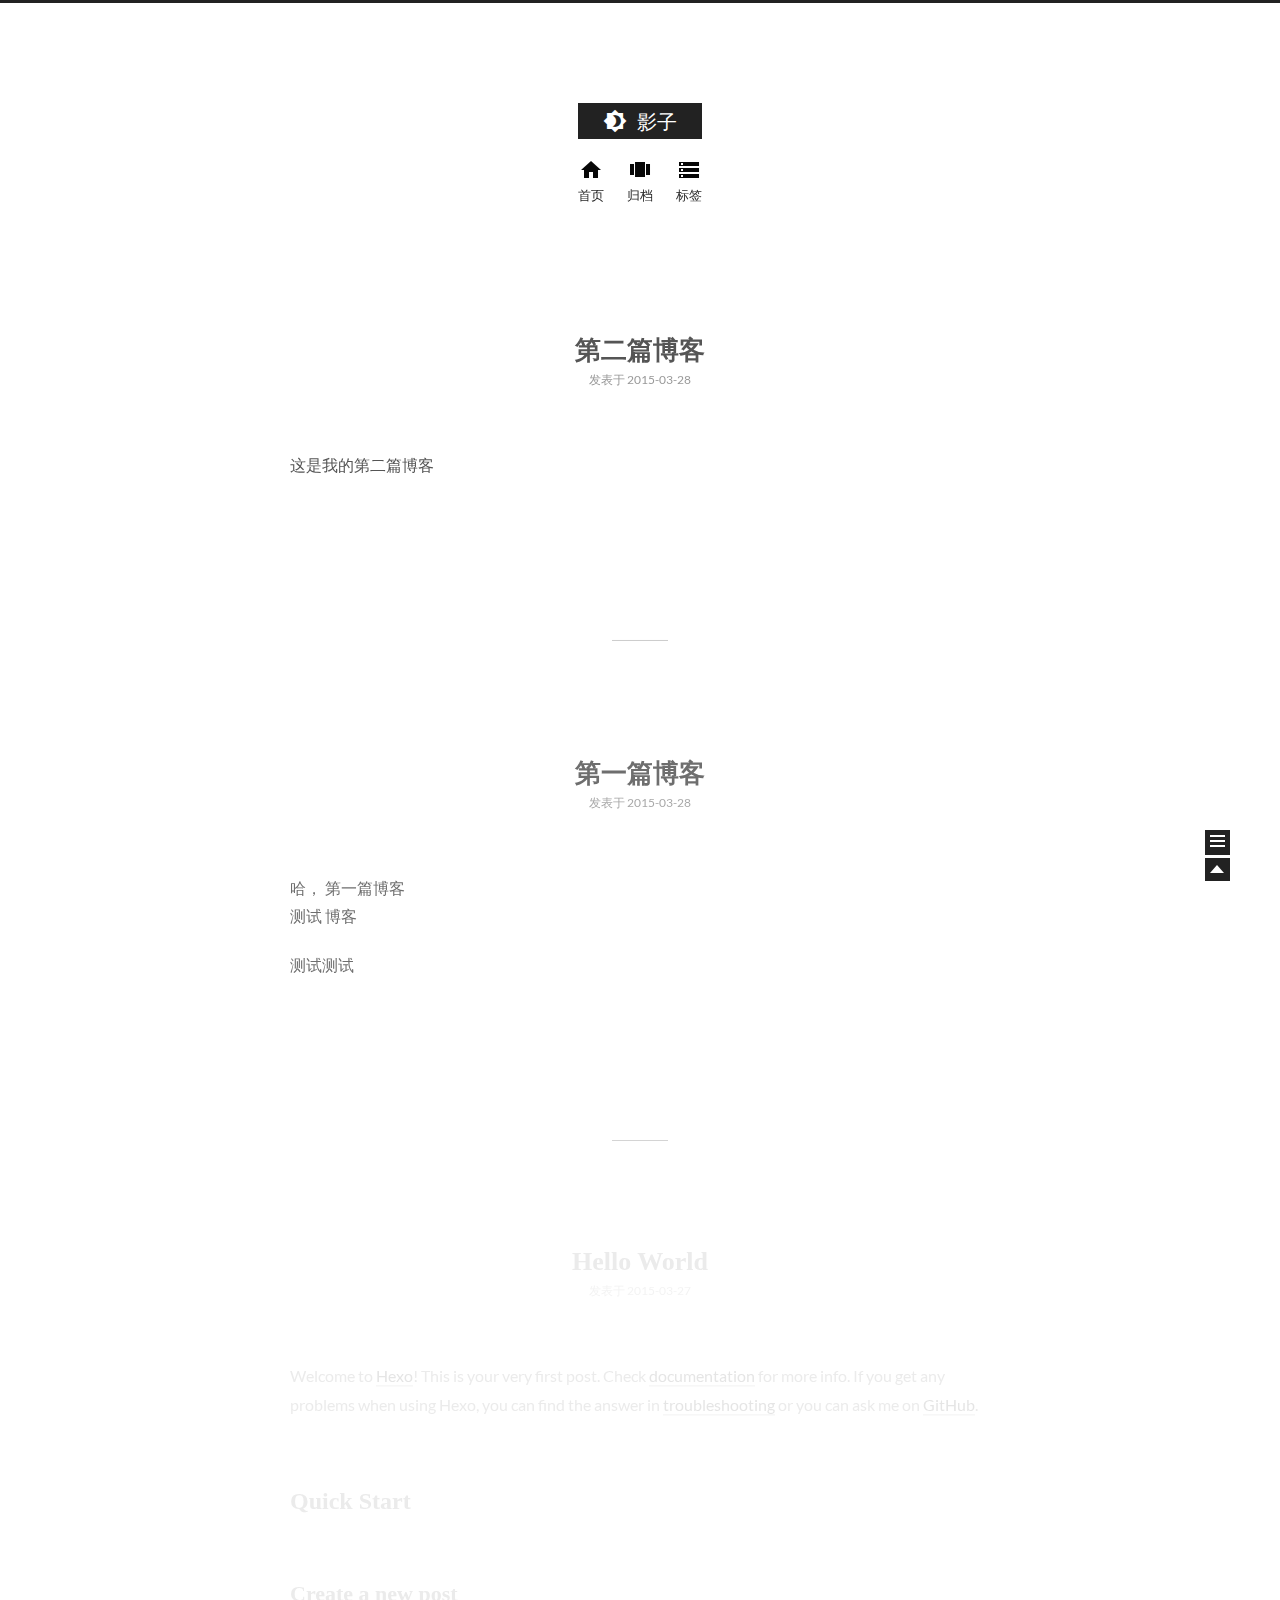
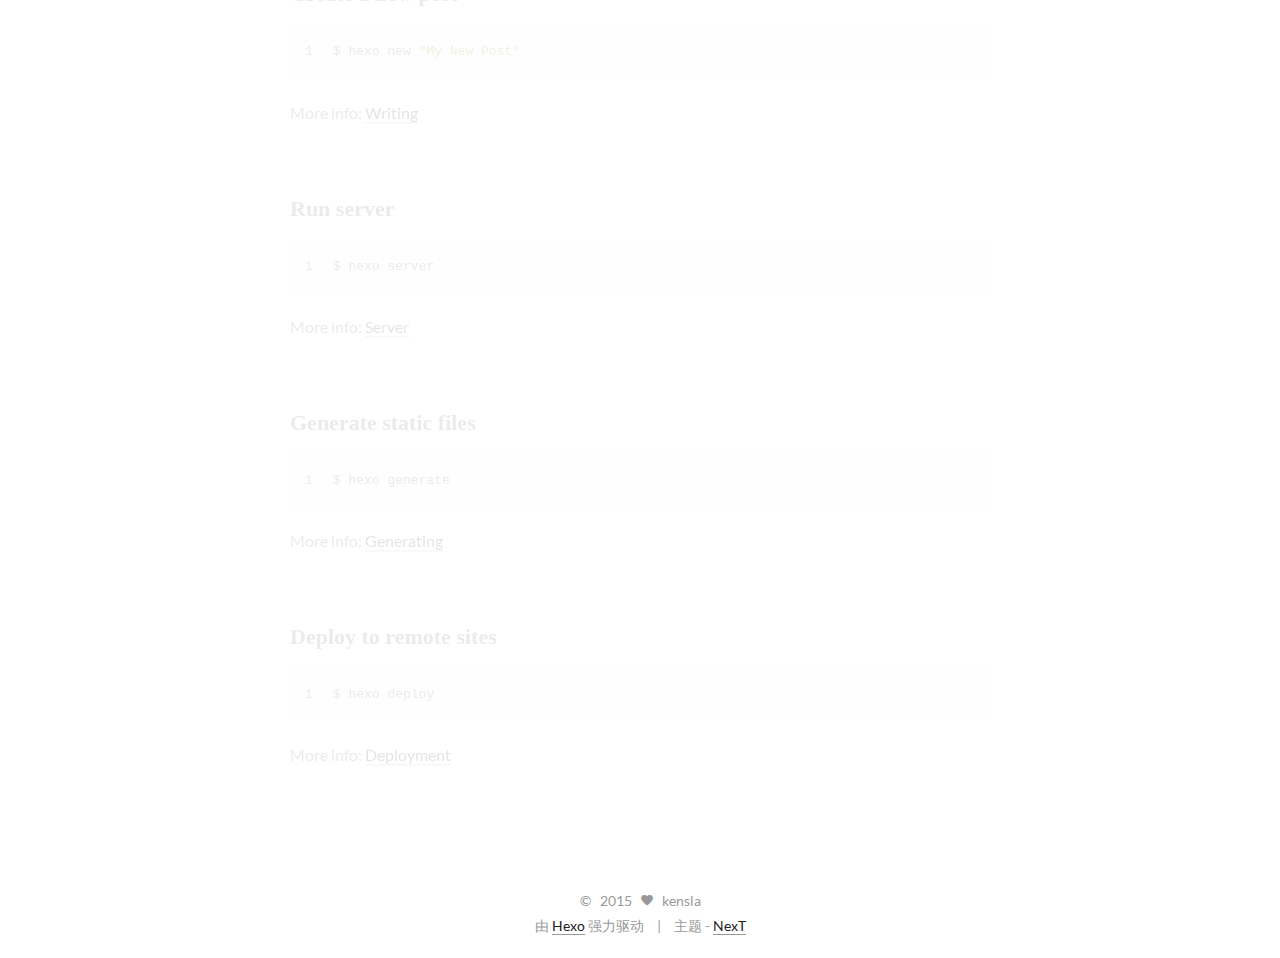
<file: index.html>
<!doctype html>
<html class="theme-next use-motion theme-next-next">
<head>
  

<meta charset="UTF-8"/>
<meta http-equiv="X-UA-Compatible" content="IE=edge"/>
<meta name="viewport" content="width=device-width, initial-scale=1, maximum-scale=1"/>




  <link rel="stylesheet" type="text/css" href="/vendors/fancybox/source/jquery.fancybox.css?v=2.1.5"/>


<link rel="stylesheet" type="text/css" href="/css/main.css?v=0.4.0"/>





    <meta name="keywords" content="Hexo,next" />



    <link rel="alternate" href="/atom.xml" title="影子" type="application/atom+xml" />



    <link rel="shorticon icon" type="image/x-icon" href="/favicon.ico?v=0.4.0" />




  <title> 影子 </title>
</head>

<body>
  <div class="container one-column 
   page-home 
">
    <div class="headband"></div>

    <div id="header" class="header">
      <div class="header-inner">
        <h1 class="site-meta">
  <span class="logo-line-before"><i></i></span>
  <a href="/" class="brand">
      <span class="logo">
        <i class="icon-logo"></i>
      </span>
      <span class="site-title">影子</span>
  </a>
  <span class="logo-line-after"><i></i></span>
</h1>


  <ul id="menu" class="menu">
    
      
      <li class="menu-item menu-item-home">
        <a href="/">
          <i class="menu-item-icon icon-home"></i> <br />
          首页
        </a>
      </li>
    
      
      <li class="menu-item menu-item-archives">
        <a href="/archives">
          <i class="menu-item-icon icon-archives"></i> <br />
          归档
        </a>
      </li>
    
      
      <li class="menu-item menu-item-tags">
        <a href="/tags">
          <i class="menu-item-icon icon-tags"></i> <br />
          标签
        </a>
      </li>
    
  </ul>


      </div>
    </div>

    <div id="main" class="main">
      <div class="main-inner">
        <div id="content" class="content">
          
            
          

          <div id="posts" class="posts-expand">
            
  
    

  <div class="post post-type-normal ">
    <div class="post-header">

      
      
        <h1 class="post-title">
          
          
            
              <a class="post-title-link" href="/2015/03/28/第二篇博客/">
                第二篇博客
              </a>
            
          
        </h1>
      

      <div class="post-meta">
        <span class="post-time">
          
            发表于 2015-03-28
          
        </span>

        
          
        

        
          
        
      </div>
    </div>

    
      <div class="post-body">

        
        

        
          
            <p>这是我的第二篇博客</p>

          
        
      </div>
    

    
      <div class="post-footer">
        

        

        
        
          <div class="post-eof"></div>
        
      </div>
    
  </div>


  
    

  <div class="post post-type-normal ">
    <div class="post-header">

      
      
        <h1 class="post-title">
          
          
            
              <a class="post-title-link" href="/2015/03/28/第一篇博客/">
                第一篇博客
              </a>
            
          
        </h1>
      

      <div class="post-meta">
        <span class="post-time">
          
            发表于 2015-03-28
          
        </span>

        
          
        

        
          
        
      </div>
    </div>

    
      <div class="post-body">

        
        

        
          
            <p>哈， 第一篇博客<br>测试 博客</p>
<p>测试测试</p>

          
        
      </div>
    

    
      <div class="post-footer">
        

        

        
        
          <div class="post-eof"></div>
        
      </div>
    
  </div>


  
    

  <div class="post post-type-normal ">
    <div class="post-header">

      
      
        <h1 class="post-title">
          
          
            
              <a class="post-title-link" href="/2015/03/27/hello-world/">
                Hello World
              </a>
            
          
        </h1>
      

      <div class="post-meta">
        <span class="post-time">
          
            发表于 2015-03-27
          
        </span>

        
          
        

        
          
        
      </div>
    </div>

    
      <div class="post-body">

        
        

        
          
            <p>Welcome to <a href="http://hexo.io/" target="_blank" rel="external">Hexo</a>! This is your very first post. Check <a href="http://hexo.io/docs/" target="_blank" rel="external">documentation</a> for more info. If you get any problems when using Hexo, you can find the answer in <a href="http://hexo.io/docs/troubleshooting.html" target="_blank" rel="external">troubleshooting</a> or you can ask me on <a href="https://github.com/hexojs/hexo/issues" target="_blank" rel="external">GitHub</a>.</p>
<h2 id="Quick_Start">Quick Start</h2><h3 id="Create_a_new_post">Create a new post</h3><figure class="highlight bash"><table><tr><td class="gutter"><pre><span class="line">1</span><br></pre></td><td class="code"><pre><span class="line">$ hexo new <span class="string">"My New Post"</span></span><br></pre></td></tr></table></figure>
<p>More info: <a href="http://hexo.io/docs/writing.html" target="_blank" rel="external">Writing</a></p>
<h3 id="Run_server">Run server</h3><figure class="highlight bash"><table><tr><td class="gutter"><pre><span class="line">1</span><br></pre></td><td class="code"><pre><span class="line">$ hexo server</span><br></pre></td></tr></table></figure>
<p>More info: <a href="http://hexo.io/docs/server.html" target="_blank" rel="external">Server</a></p>
<h3 id="Generate_static_files">Generate static files</h3><figure class="highlight bash"><table><tr><td class="gutter"><pre><span class="line">1</span><br></pre></td><td class="code"><pre><span class="line">$ hexo generate</span><br></pre></td></tr></table></figure>
<p>More info: <a href="http://hexo.io/docs/generating.html" target="_blank" rel="external">Generating</a></p>
<h3 id="Deploy_to_remote_sites">Deploy to remote sites</h3><figure class="highlight bash"><table><tr><td class="gutter"><pre><span class="line">1</span><br></pre></td><td class="code"><pre><span class="line">$ hexo deploy</span><br></pre></td></tr></table></figure>
<p>More info: <a href="http://hexo.io/docs/deployment.html" target="_blank" rel="external">Deployment</a></p>

          
        
      </div>
    

    
      <div class="post-footer">
        

        

        
        
          <div class="post-eof"></div>
        
      </div>
    
  </div>


  

          </div>

          
        </div>

        
<div class="sidebar-toggle">
  <div class="sidebar-toggle-line-wrap">
    <span class="sidebar-toggle-line sidebar-toggle-line-first"></span>
    <span class="sidebar-toggle-line sidebar-toggle-line-middle"></span>
    <span class="sidebar-toggle-line sidebar-toggle-line-last"></span>
  </div>
</div>

<div id="sidebar" class="sidebar">
  <div class="sidebar-inner">

    

    <div class="site-overview">
      <div class="site-author motion-element">
        <img class="site-author-image" src="/images/default_avatar.jpg" alt="kensla" />
        <p class="site-author-name">kensla</p>
      </div>
      <p class="site-description motion-element"></p>
      <div class="site-state motion-element">
        <div class="site-state-item site-state-posts">
          <span class="site-state-item-count">3</span>
          <span class="site-state-item-name">日志</span>
        </div>
        <div class="site-state-item site-state-tags">
            <span class="site-state-item-count">0</span>
            <span class="site-state-item-name">标签</span>
        </div>
        <div class="site-state-item site-state-pages">
            <span class="site-state-item-count">0</span>
            <span class="site-state-item-name">页面</span>
        </div>
      </div>

      
        <div class="feed-link motion-element">
          <a href="/atom.xml">
            <i class="menu-item-icon icon-feed"></i>
            RSS
          </a>
        </div>
      

      <div class="links-of-author motion-element">
        
      </div>

      
      

    </div>

    

  </div>
</div>


      </div>
    </div>

    <div id="footer" class="footer">
      <div class="footer-inner">
        <div class="copyright">
  
  &copy; &nbsp; 
  2015
  <span class="with-love">
    <i class="icon-heart"></i>
  </span>
  <span class="author">kensla</span>
</div>

<div class="powered-by">
  由 <a class="theme-link" href="http://hexo.io">Hexo</a> 强力驱动
</div>

<div class="theme-info">
  主题 -
  <a class="theme-link" href="https://github.com/iissnan/hexo-theme-next">
    NexT
  </a>
</div>



      </div>
    </div>

    <div class="back-to-top"></div>
  </div>

  <script type="text/javascript" src="/vendors/jquery/index.js?v=2.1.3"></script>

  
  

  
  <script type="text/javascript" src="/vendors/fancybox/source/jquery.fancybox.pack.js"></script>
  <script type="text/javascript">
    $(document).ready(function() {
      $(".fancybox").fancybox();
    });
  </script>

  <script type="text/javascript">
  function hasMobileUA () {
    var nav = window.navigator;
    var ua = nav.userAgent;
    var pa = /iPad|iPhone|Android|Opera Mini|BlackBerry|webOS|UCWEB|Blazer|PSP|IEMobile|Symbian/g;

    return pa.test(ua);
  }

  function isDesktop () {
    return screen.width > 991 && !hasMobileUA();
  }

  function isTablet () {
    return screen.width < 992 && screen.width > 767 && hasMobileUA();
  }

  function isMobile () {
    return screen.width < 767 && hasMobileUA();
  }

  function escapeSelector (selector) {
    return selector.replace(/[!"$%&'()*+,.\/:;<=>?@[\\\]^`{|}~]/g, "\\$&")
  }
</script>

  

  <script type="text/javascript" src="/vendors/velocity/velocity.min.js"></script>
  <script type="text/javascript" src="/vendors/velocity/velocity.ui.min.js"></script>

  <script type="text/javascript" id="motion.global">
  $(document).ready(function () {
    var body = $('body');
    var isSidebarVisible = false;
    var sidebarToggle = $('.sidebar-toggle');
    var sidebarToggleLine1st = $('.sidebar-toggle-line-first')
    var sidebarToggleLine2nd = $('.sidebar-toggle-line-middle');
    var sidebarToggleLine3rd = $('.sidebar-toggle-line-last');
    var sidebar = $('.sidebar');

    var SIDEBAR_WIDTH = '320px';
    var SIDEBAR_DISPLAY_DURATION = 300;

    var sidebarToogleLineStatusInit = {width: '100%', opacity: 1, left: 0, rotateZ: 0, top: 0};

    var sidebarToggleLine1stStatusInit = sidebarToogleLineStatusInit;
    var sidebarToggleLine1stStatusArrow = {width: '50%', rotateZ: '-45deg', top: '2px'};
    var sidebarToogleLine1stStatusClose = {width: '100%', rotateZ: '-45deg', top: '5px'};

    var sidebarToggleLine2ndStatusInit = sidebarToogleLineStatusInit;
    var sidebarToggleLine2ndStatusArrow = {width: '90%'};
    var sidebarToogleLine2ndStatusClose = {opacity: 0};

    var sidebarToggleLine3rdStatusInit = sidebarToogleLineStatusInit;
    var sidebarToggleLine3rdStatusArrow = {width: '50%', rotateZ: '45deg', top: '-2px'};
    var sidebarToogleLine3rdStatusClose = {width: '100%', rotateZ: '45deg', top: '-5px'};

    LogoAndMenuMotion();
    sidebatToggleMotion();
    postsListMotion();
    backToTopMotion();


    $(document)
      .on('sidebar.isShowing', function () {
        isDesktop() && body.velocity(
          {paddingRight: SIDEBAR_WIDTH},
          SIDEBAR_DISPLAY_DURATION
        );
        sidebarContentMotion();
      })
      .on('sidebar.isHiding', function () {});

    function LogoAndMenuMotion() {
      $.Velocity.RunSequence([
        { e: $('.brand'), p: { opacity: 1 }, o: { duration: 100 } },
        { e: $('.logo'), p: { opacity: 1, top: 0 }, o: { duration: 50} },
        
        { e: $('.site-title'), p: { opacity: 1, top: 0 }, o: { duration: 200 } }
      ]);
      $('.menu-item').velocity('transition.slideDownIn', {display: null});
    }


    function backToTopMotion () {
      var b2top = $('.back-to-top');
      b2top.on('click', function () {
        body.velocity('scroll');
      });
    }

    function sidebarShowMotion () {

      sidebarToggleLine1st.velocity(sidebarToogleLine1stStatusClose);
      sidebarToggleLine2nd.velocity(sidebarToogleLine2ndStatusClose);
      sidebarToggleLine3rd.velocity(sidebarToogleLine3rdStatusClose);

      sidebar.velocity({width: SIDEBAR_WIDTH}, {
        display: 'block',
        duration: SIDEBAR_DISPLAY_DURATION,
        complete: function () {
          sidebar.addClass('sidebar-active');
          sidebar.trigger('sidebar.didShow');
        }
      });
      sidebar.trigger('sidebar.isShowing');
    }

    function sidebarHideMotion () {
      isDesktop() && body.velocity({paddingRight: 0});
      sidebar.velocity('reverse');

      sidebarToggleLine1st.velocity(sidebarToggleLine1stStatusInit);
      sidebarToggleLine2nd.velocity(sidebarToggleLine2ndStatusInit);
      sidebarToggleLine3rd.velocity(sidebarToggleLine3rdStatusInit);

      sidebar.removeClass('sidebar-active');
      sidebar.trigger('sidebar.isHiding');
    };

    function sidebarContentMotion () {
      $('.sidebar .motion-element').velocity(
        'transition.slideRightIn',
        {stagger: 50, drag: true}
      );
    }

    function postsListMotion () {
      var postMotionOptions = window.postMotionOptions || {stagger: 300, drag: true};
      $('.post').velocity('transition.slideDownIn', postMotionOptions);
    }

    function sidebatToggleMotion () {
      sidebarToggle.on('click', function () {
        isSidebarVisible ? sidebarHideMotion() : sidebarShowMotion();
        isSidebarVisible = !isSidebarVisible;
      });

      sidebarToggle.hover(function () {
        if (isSidebarVisible) {return}
        sidebarToggleLine1st.velocity('stop').velocity(sidebarToggleLine1stStatusArrow);
        sidebarToggleLine2nd.velocity('stop').velocity(sidebarToggleLine2ndStatusArrow);
        sidebarToggleLine3rd.velocity('stop').velocity(sidebarToggleLine3rdStatusArrow);
      }, function () {
        if (isSidebarVisible) {return}
        sidebarToggleLine1st.velocity('stop').velocity(sidebarToggleLine1stStatusInit);
        sidebarToggleLine2nd.velocity('stop').velocity(sidebarToggleLine2ndStatusInit);
        sidebarToggleLine3rd.velocity('stop').velocity(sidebarToggleLine3rdStatusInit);
      });
    }
  });

</script>





  

  

  
  

  


  
</body>
</html>
</file>
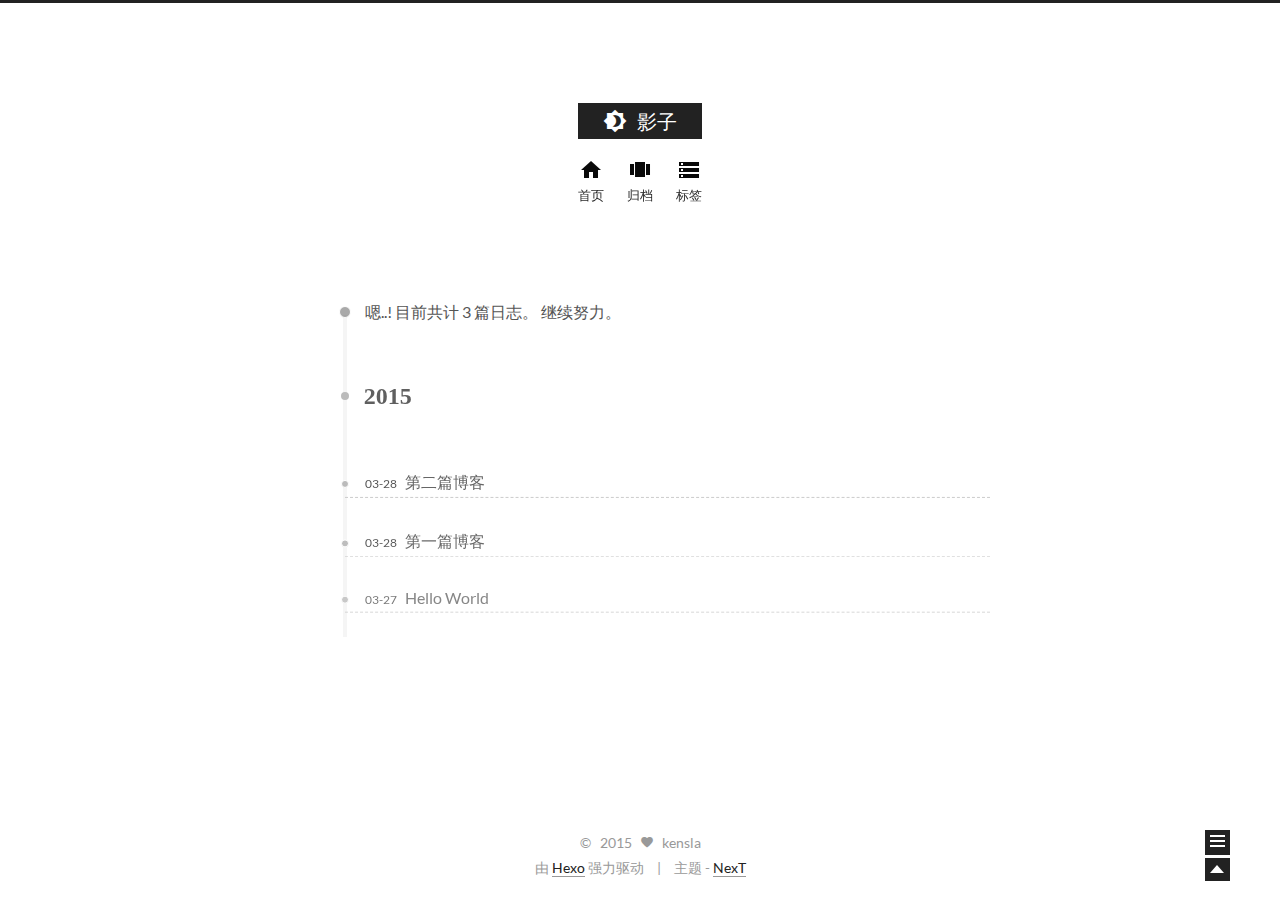
<file: archives/index.html>
<!doctype html>
<html class="theme-next use-motion theme-next-next">
<head>
  

<meta charset="UTF-8"/>
<meta http-equiv="X-UA-Compatible" content="IE=edge"/>
<meta name="viewport" content="width=device-width, initial-scale=1, maximum-scale=1"/>




  <link rel="stylesheet" type="text/css" href="/vendors/fancybox/source/jquery.fancybox.css?v=2.1.5"/>


<link rel="stylesheet" type="text/css" href="/css/main.css?v=0.4.0"/>





    <meta name="keywords" content="Hexo,next" />



    <link rel="alternate" href="/atom.xml" title="影子" type="application/atom+xml" />



    <link rel="shorticon icon" type="image/x-icon" href="/favicon.ico?v=0.4.0" />




  <title> 归档 // 影子 </title>
</head>

<body>
  <div class="container one-column  page-archive ">
    <div class="headband"></div>

    <div id="header" class="header">
      <div class="header-inner">
        <h1 class="site-meta">
  <span class="logo-line-before"><i></i></span>
  <a href="/" class="brand">
      <span class="logo">
        <i class="icon-logo"></i>
      </span>
      <span class="site-title">影子</span>
  </a>
  <span class="logo-line-after"><i></i></span>
</h1>


  <ul id="menu" class="menu">
    
      
      <li class="menu-item menu-item-home">
        <a href="/">
          <i class="menu-item-icon icon-home"></i> <br />
          首页
        </a>
      </li>
    
      
      <li class="menu-item menu-item-archives">
        <a href="/archives">
          <i class="menu-item-icon icon-archives"></i> <br />
          归档
        </a>
      </li>
    
      
      <li class="menu-item menu-item-tags">
        <a href="/tags">
          <i class="menu-item-icon icon-tags"></i> <br />
          标签
        </a>
      </li>
    
  </ul>


      </div>
    </div>

    <div id="main" class="main">
      <div class="main-inner">
        <div id="content" class="content">
          
            
          

          <div id="posts" class="posts-collapse">
            

  <span class="archive-move-on"></span>

  <span class="archive-page-counter">
    
    
     
    
    嗯..! 目前共计 3 篇日志。 继续努力。
  </span>

  

    
    
    

    
      
      <div class="collection-title">
        <h2 class="archive-year motion-element" id="archive-year-2015">2015</h2>
      </div>
    
    

    

  <div class="post post-type-normal ">
    <div class="post-header">

      
      
        <h1 class="post-title">
          
          
            
              <a class="post-title-link" href="/2015/03/28/第二篇博客/">
                第二篇博客
              </a>
            
          
        </h1>
      

      <div class="post-meta">
        <span class="post-time">
          
            03-28
          
        </span>

        

        
          
        
      </div>
    </div>

    

    
  </div>



  

    
    
    

    
    

    

  <div class="post post-type-normal ">
    <div class="post-header">

      
      
        <h1 class="post-title">
          
          
            
              <a class="post-title-link" href="/2015/03/28/第一篇博客/">
                第一篇博客
              </a>
            
          
        </h1>
      

      <div class="post-meta">
        <span class="post-time">
          
            03-28
          
        </span>

        

        
          
        
      </div>
    </div>

    

    
  </div>



  

    
    
    

    
    

    

  <div class="post post-type-normal ">
    <div class="post-header">

      
      
        <h1 class="post-title">
          
          
            
              <a class="post-title-link" href="/2015/03/27/hello-world/">
                Hello World
              </a>
            
          
        </h1>
      

      <div class="post-meta">
        <span class="post-time">
          
            03-27
          
        </span>

        

        
          
        
      </div>
    </div>

    

    
  </div>



  

          </div>

          
        </div>

        
<div class="sidebar-toggle">
  <div class="sidebar-toggle-line-wrap">
    <span class="sidebar-toggle-line sidebar-toggle-line-first"></span>
    <span class="sidebar-toggle-line sidebar-toggle-line-middle"></span>
    <span class="sidebar-toggle-line sidebar-toggle-line-last"></span>
  </div>
</div>

<div id="sidebar" class="sidebar">
  <div class="sidebar-inner">

    

    <div class="site-overview">
      <div class="site-author motion-element">
        <img class="site-author-image" src="/images/default_avatar.jpg" alt="kensla" />
        <p class="site-author-name">kensla</p>
      </div>
      <p class="site-description motion-element"></p>
      <div class="site-state motion-element">
        <div class="site-state-item site-state-posts">
          <span class="site-state-item-count">3</span>
          <span class="site-state-item-name">日志</span>
        </div>
        <div class="site-state-item site-state-tags">
            <span class="site-state-item-count">0</span>
            <span class="site-state-item-name">标签</span>
        </div>
        <div class="site-state-item site-state-pages">
            <span class="site-state-item-count">0</span>
            <span class="site-state-item-name">页面</span>
        </div>
      </div>

      
        <div class="feed-link motion-element">
          <a href="/atom.xml">
            <i class="menu-item-icon icon-feed"></i>
            RSS
          </a>
        </div>
      

      <div class="links-of-author motion-element">
        
      </div>

      
      

    </div>

    

  </div>
</div>


      </div>
    </div>

    <div id="footer" class="footer">
      <div class="footer-inner">
        <div class="copyright">
  
  &copy; &nbsp; 
  2015
  <span class="with-love">
    <i class="icon-heart"></i>
  </span>
  <span class="author">kensla</span>
</div>

<div class="powered-by">
  由 <a class="theme-link" href="http://hexo.io">Hexo</a> 强力驱动
</div>

<div class="theme-info">
  主题 -
  <a class="theme-link" href="https://github.com/iissnan/hexo-theme-next">
    NexT
  </a>
</div>



      </div>
    </div>

    <div class="back-to-top"></div>
  </div>

  <script type="text/javascript" src="/vendors/jquery/index.js?v=2.1.3"></script>

  
  
  
    <script type="text/javascript">
      postMotionOptions = {stagger: 100, drag: true};
    </script>
  


  
  <script type="text/javascript" src="/vendors/fancybox/source/jquery.fancybox.pack.js"></script>
  <script type="text/javascript">
    $(document).ready(function() {
      $(".fancybox").fancybox();
    });
  </script>

  <script type="text/javascript">
  function hasMobileUA () {
    var nav = window.navigator;
    var ua = nav.userAgent;
    var pa = /iPad|iPhone|Android|Opera Mini|BlackBerry|webOS|UCWEB|Blazer|PSP|IEMobile|Symbian/g;

    return pa.test(ua);
  }

  function isDesktop () {
    return screen.width > 991 && !hasMobileUA();
  }

  function isTablet () {
    return screen.width < 992 && screen.width > 767 && hasMobileUA();
  }

  function isMobile () {
    return screen.width < 767 && hasMobileUA();
  }

  function escapeSelector (selector) {
    return selector.replace(/[!"$%&'()*+,.\/:;<=>?@[\\\]^`{|}~]/g, "\\$&")
  }
</script>

  

  <script type="text/javascript" src="/vendors/velocity/velocity.min.js"></script>
  <script type="text/javascript" src="/vendors/velocity/velocity.ui.min.js"></script>

  <script type="text/javascript" id="motion.global">
  $(document).ready(function () {
    var body = $('body');
    var isSidebarVisible = false;
    var sidebarToggle = $('.sidebar-toggle');
    var sidebarToggleLine1st = $('.sidebar-toggle-line-first')
    var sidebarToggleLine2nd = $('.sidebar-toggle-line-middle');
    var sidebarToggleLine3rd = $('.sidebar-toggle-line-last');
    var sidebar = $('.sidebar');

    var SIDEBAR_WIDTH = '320px';
    var SIDEBAR_DISPLAY_DURATION = 300;

    var sidebarToogleLineStatusInit = {width: '100%', opacity: 1, left: 0, rotateZ: 0, top: 0};

    var sidebarToggleLine1stStatusInit = sidebarToogleLineStatusInit;
    var sidebarToggleLine1stStatusArrow = {width: '50%', rotateZ: '-45deg', top: '2px'};
    var sidebarToogleLine1stStatusClose = {width: '100%', rotateZ: '-45deg', top: '5px'};

    var sidebarToggleLine2ndStatusInit = sidebarToogleLineStatusInit;
    var sidebarToggleLine2ndStatusArrow = {width: '90%'};
    var sidebarToogleLine2ndStatusClose = {opacity: 0};

    var sidebarToggleLine3rdStatusInit = sidebarToogleLineStatusInit;
    var sidebarToggleLine3rdStatusArrow = {width: '50%', rotateZ: '45deg', top: '-2px'};
    var sidebarToogleLine3rdStatusClose = {width: '100%', rotateZ: '45deg', top: '-5px'};

    LogoAndMenuMotion();
    sidebatToggleMotion();
    postsListMotion();
    backToTopMotion();


    $(document)
      .on('sidebar.isShowing', function () {
        isDesktop() && body.velocity(
          {paddingRight: SIDEBAR_WIDTH},
          SIDEBAR_DISPLAY_DURATION
        );
        sidebarContentMotion();
      })
      .on('sidebar.isHiding', function () {});

    function LogoAndMenuMotion() {
      $.Velocity.RunSequence([
        { e: $('.brand'), p: { opacity: 1 }, o: { duration: 100 } },
        { e: $('.logo'), p: { opacity: 1, top: 0 }, o: { duration: 50} },
        
        { e: $('.site-title'), p: { opacity: 1, top: 0 }, o: { duration: 200 } }
      ]);
      $('.menu-item').velocity('transition.slideDownIn', {display: null});
    }


    function backToTopMotion () {
      var b2top = $('.back-to-top');
      b2top.on('click', function () {
        body.velocity('scroll');
      });
    }

    function sidebarShowMotion () {

      sidebarToggleLine1st.velocity(sidebarToogleLine1stStatusClose);
      sidebarToggleLine2nd.velocity(sidebarToogleLine2ndStatusClose);
      sidebarToggleLine3rd.velocity(sidebarToogleLine3rdStatusClose);

      sidebar.velocity({width: SIDEBAR_WIDTH}, {
        display: 'block',
        duration: SIDEBAR_DISPLAY_DURATION,
        complete: function () {
          sidebar.addClass('sidebar-active');
          sidebar.trigger('sidebar.didShow');
        }
      });
      sidebar.trigger('sidebar.isShowing');
    }

    function sidebarHideMotion () {
      isDesktop() && body.velocity({paddingRight: 0});
      sidebar.velocity('reverse');

      sidebarToggleLine1st.velocity(sidebarToggleLine1stStatusInit);
      sidebarToggleLine2nd.velocity(sidebarToggleLine2ndStatusInit);
      sidebarToggleLine3rd.velocity(sidebarToggleLine3rdStatusInit);

      sidebar.removeClass('sidebar-active');
      sidebar.trigger('sidebar.isHiding');
    };

    function sidebarContentMotion () {
      $('.sidebar .motion-element').velocity(
        'transition.slideRightIn',
        {stagger: 50, drag: true}
      );
    }

    function postsListMotion () {
      var postMotionOptions = window.postMotionOptions || {stagger: 300, drag: true};
      $('.post').velocity('transition.slideDownIn', postMotionOptions);
    }

    function sidebatToggleMotion () {
      sidebarToggle.on('click', function () {
        isSidebarVisible ? sidebarHideMotion() : sidebarShowMotion();
        isSidebarVisible = !isSidebarVisible;
      });

      sidebarToggle.hover(function () {
        if (isSidebarVisible) {return}
        sidebarToggleLine1st.velocity('stop').velocity(sidebarToggleLine1stStatusArrow);
        sidebarToggleLine2nd.velocity('stop').velocity(sidebarToggleLine2ndStatusArrow);
        sidebarToggleLine3rd.velocity('stop').velocity(sidebarToggleLine3rdStatusArrow);
      }, function () {
        if (isSidebarVisible) {return}
        sidebarToggleLine1st.velocity('stop').velocity(sidebarToggleLine1stStatusInit);
        sidebarToggleLine2nd.velocity('stop').velocity(sidebarToggleLine2ndStatusInit);
        sidebarToggleLine3rd.velocity('stop').velocity(sidebarToggleLine3rdStatusInit);
      });
    }
  });

</script>





  
  
    <script type="text/javascript" id="motion.page.archive">
      $('.archive-year').velocity('transition.slideLeftIn');
    </script>
  


  

  
  

  


  
</body>
</html>
</file>
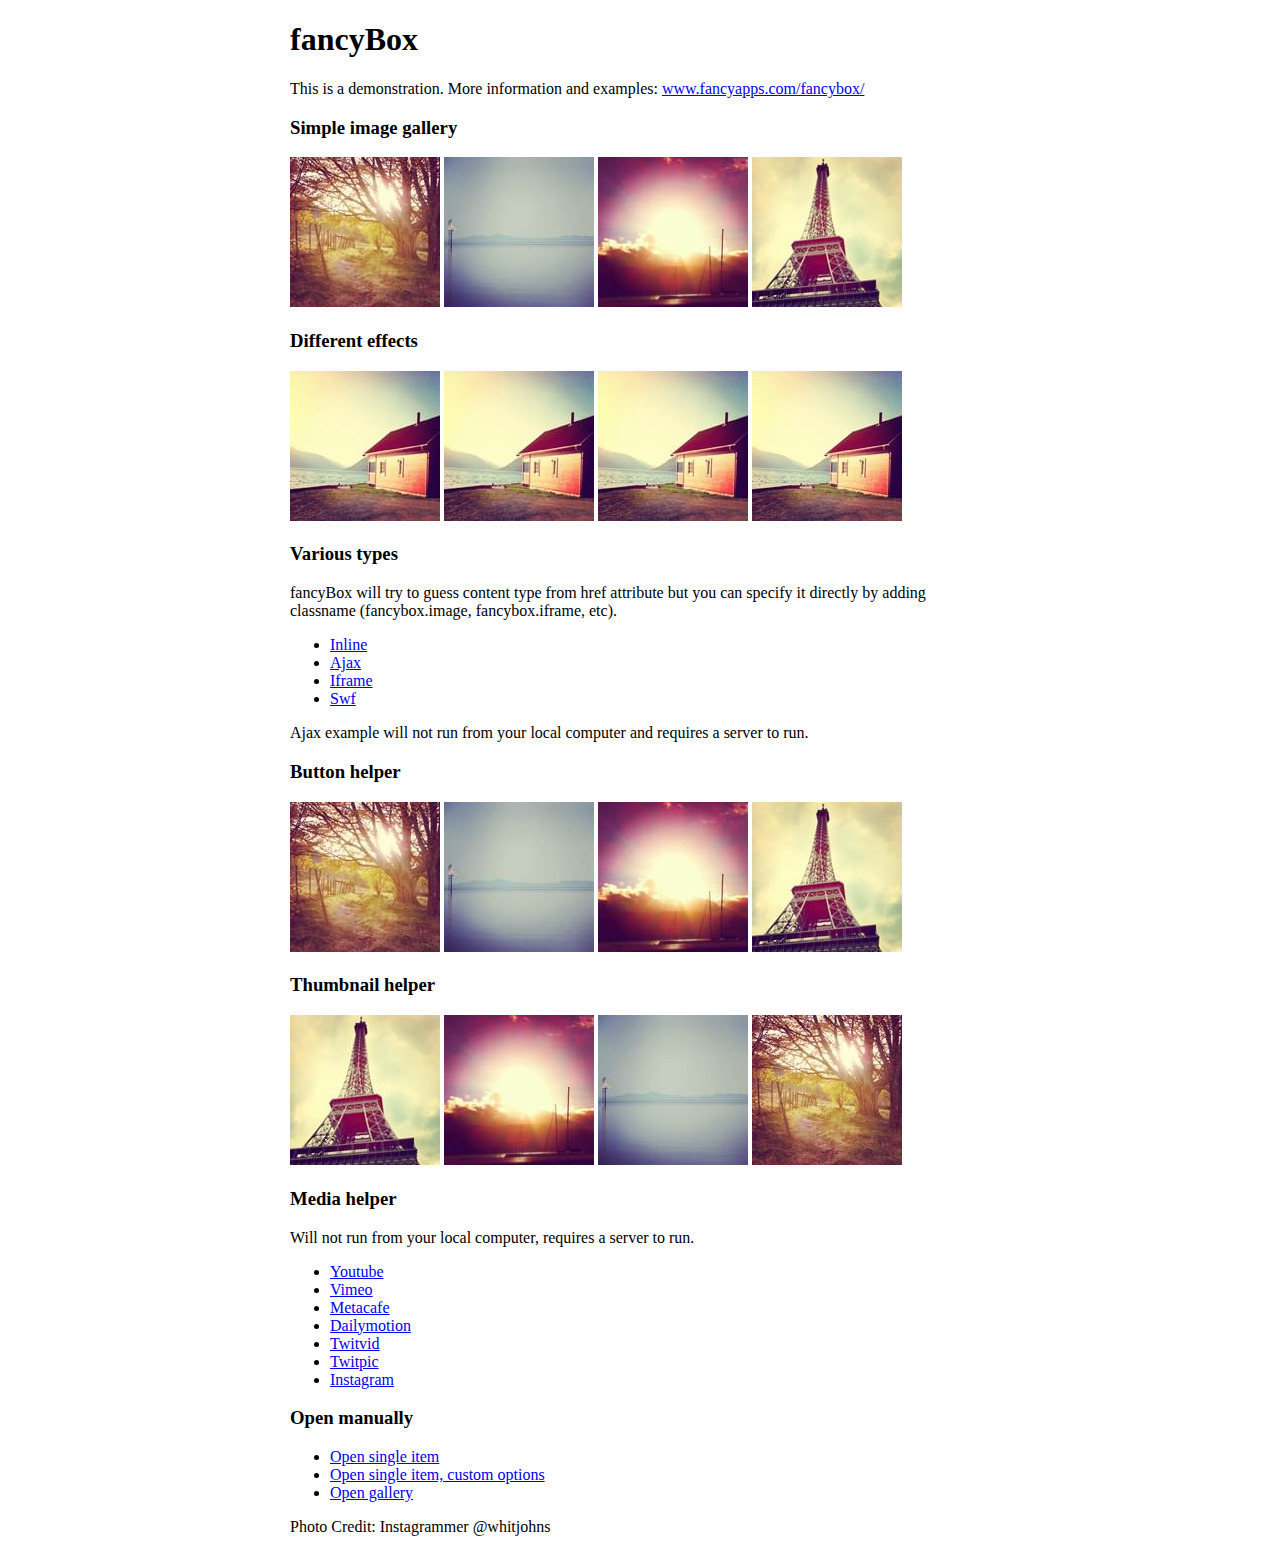
<file: vendors/fancybox/demo/index.html>
<!DOCTYPE html>
<html>
<head>
	<title>fancyBox - Fancy jQuery Lightbox Alternative | Demonstration</title>
	<meta http-equiv="Content-Type" content="text/html; charset=UTF-8" />

	<!-- Add jQuery library -->
	<script type="text/javascript" src="../lib/jquery-1.10.1.min.js"></script>

	<!-- Add mousewheel plugin (this is optional) -->
	<script type="text/javascript" src="../lib/jquery.mousewheel-3.0.6.pack.js"></script>

	<!-- Add fancyBox main JS and CSS files -->
	<script type="text/javascript" src="../source/jquery.fancybox.js?v=2.1.5"></script>
	<link rel="stylesheet" type="text/css" href="../source/jquery.fancybox.css?v=2.1.5" media="screen" />

	<!-- Add Button helper (this is optional) -->
	<link rel="stylesheet" type="text/css" href="../source/helpers/jquery.fancybox-buttons.css?v=1.0.5" />
	<script type="text/javascript" src="../source/helpers/jquery.fancybox-buttons.js?v=1.0.5"></script>

	<!-- Add Thumbnail helper (this is optional) -->
	<link rel="stylesheet" type="text/css" href="../source/helpers/jquery.fancybox-thumbs.css?v=1.0.7" />
	<script type="text/javascript" src="../source/helpers/jquery.fancybox-thumbs.js?v=1.0.7"></script>

	<!-- Add Media helper (this is optional) -->
	<script type="text/javascript" src="../source/helpers/jquery.fancybox-media.js?v=1.0.6"></script>

	<script type="text/javascript">
		$(document).ready(function() {
			/*
			 *  Simple image gallery. Uses default settings
			 */

			$('.fancybox').fancybox();

			/*
			 *  Different effects
			 */

			// Change title type, overlay closing speed
			$(".fancybox-effects-a").fancybox({
				helpers: {
					title : {
						type : 'outside'
					},
					overlay : {
						speedOut : 0
					}
				}
			});

			// Disable opening and closing animations, change title type
			$(".fancybox-effects-b").fancybox({
				openEffect  : 'none',
				closeEffect	: 'none',

				helpers : {
					title : {
						type : 'over'
					}
				}
			});

			// Set custom style, close if clicked, change title type and overlay color
			$(".fancybox-effects-c").fancybox({
				wrapCSS    : 'fancybox-custom',
				closeClick : true,

				openEffect : 'none',

				helpers : {
					title : {
						type : 'inside'
					},
					overlay : {
						css : {
							'background' : 'rgba(238,238,238,0.85)'
						}
					}
				}
			});

			// Remove padding, set opening and closing animations, close if clicked and disable overlay
			$(".fancybox-effects-d").fancybox({
				padding: 0,

				openEffect : 'elastic',
				openSpeed  : 150,

				closeEffect : 'elastic',
				closeSpeed  : 150,

				closeClick : true,

				helpers : {
					overlay : null
				}
			});

			/*
			 *  Button helper. Disable animations, hide close button, change title type and content
			 */

			$('.fancybox-buttons').fancybox({
				openEffect  : 'none',
				closeEffect : 'none',

				prevEffect : 'none',
				nextEffect : 'none',

				closeBtn  : false,

				helpers : {
					title : {
						type : 'inside'
					},
					buttons	: {}
				},

				afterLoad : function() {
					this.title = 'Image ' + (this.index + 1) + ' of ' + this.group.length + (this.title ? ' - ' + this.title : '');
				}
			});


			/*
			 *  Thumbnail helper. Disable animations, hide close button, arrows and slide to next gallery item if clicked
			 */

			$('.fancybox-thumbs').fancybox({
				prevEffect : 'none',
				nextEffect : 'none',

				closeBtn  : false,
				arrows    : false,
				nextClick : true,

				helpers : {
					thumbs : {
						width  : 50,
						height : 50
					}
				}
			});

			/*
			 *  Media helper. Group items, disable animations, hide arrows, enable media and button helpers.
			*/
			$('.fancybox-media')
				.attr('rel', 'media-gallery')
				.fancybox({
					openEffect : 'none',
					closeEffect : 'none',
					prevEffect : 'none',
					nextEffect : 'none',

					arrows : false,
					helpers : {
						media : {},
						buttons : {}
					}
				});

			/*
			 *  Open manually
			 */

			$("#fancybox-manual-a").click(function() {
				$.fancybox.open('1_b.jpg');
			});

			$("#fancybox-manual-b").click(function() {
				$.fancybox.open({
					href : 'iframe.html',
					type : 'iframe',
					padding : 5
				});
			});

			$("#fancybox-manual-c").click(function() {
				$.fancybox.open([
					{
						href : '1_b.jpg',
						title : 'My title'
					}, {
						href : '2_b.jpg',
						title : '2nd title'
					}, {
						href : '3_b.jpg'
					}
				], {
					helpers : {
						thumbs : {
							width: 75,
							height: 50
						}
					}
				});
			});


		});
	</script>
	<style type="text/css">
		.fancybox-custom .fancybox-skin {
			box-shadow: 0 0 50px #222;
		}

		body {
			max-width: 700px;
			margin: 0 auto;
		}
	</style>
</head>
<body>
	<h1>fancyBox</h1>

	<p>This is a demonstration. More information and examples: <a href="http://fancyapps.com/fancybox/">www.fancyapps.com/fancybox/</a></p>

	<h3>Simple image gallery</h3>
	<p>
		<a class="fancybox" href="1_b.jpg" data-fancybox-group="gallery" title="Lorem ipsum dolor sit amet"><img src="1_s.jpg" alt="" /></a>

		<a class="fancybox" href="2_b.jpg" data-fancybox-group="gallery" title="Etiam quis mi eu elit temp"><img src="2_s.jpg" alt="" /></a>

		<a class="fancybox" href="3_b.jpg" data-fancybox-group="gallery" title="Cras neque mi, semper leon"><img src="3_s.jpg" alt="" /></a>

		<a class="fancybox" href="4_b.jpg" data-fancybox-group="gallery" title="Sed vel sapien vel sem uno"><img src="4_s.jpg" alt="" /></a>
	</p>

	<h3>Different effects</h3>
	<p>
		<a class="fancybox-effects-a" href="5_b.jpg" title="Lorem ipsum dolor sit amet, consectetur adipiscing elit"><img src="5_s.jpg" alt="" /></a>

		<a class="fancybox-effects-b" href="5_b.jpg" title="Lorem ipsum dolor sit amet, consectetur adipiscing elit"><img src="5_s.jpg" alt="" /></a>

		<a class="fancybox-effects-c" href="5_b.jpg" title="Lorem ipsum dolor sit amet, consectetur adipiscing elit"><img src="5_s.jpg" alt="" /></a>

		<a class="fancybox-effects-d" href="5_b.jpg" title="Lorem ipsum dolor sit amet, consectetur adipiscing elit"><img src="5_s.jpg" alt="" /></a>
	</p>

	<h3>Various types</h3>
	<p>
		fancyBox will try to guess content type from href attribute but you can specify it directly by adding classname (fancybox.image, fancybox.iframe, etc).
	</p>
	<ul>
		<li><a class="fancybox" href="#inline1" title="Lorem ipsum dolor sit amet">Inline</a></li>
		<li><a class="fancybox fancybox.ajax" href="ajax.txt">Ajax</a></li>
		<li><a class="fancybox fancybox.iframe" href="iframe.html">Iframe</a></li>
		<li><a class="fancybox" href="http://www.adobe.com/jp/events/cs3_web_edition_tour/swfs/perform.swf">Swf</a></li>
	</ul>

	<div id="inline1" style="width:400px;display: none;">
		<h3>Etiam quis mi eu elit</h3>
		<p>
			Lorem ipsum dolor sit amet, consectetur adipiscing elit. Etiam quis mi eu elit tempor facilisis id et neque. Nulla sit amet sem sapien. Vestibulum imperdiet porta ante ac ornare. Nulla et lorem eu nibh adipiscing ultricies nec at lacus. Cras laoreet ultricies sem, at blandit mi eleifend aliquam. Nunc enim ipsum, vehicula non pretium varius, cursus ac tortor. Vivamus fringilla congue laoreet. Quisque ultrices sodales orci, quis rhoncus justo auctor in. Phasellus dui eros, bibendum eu feugiat ornare, faucibus eu mi. Nunc aliquet tempus sem, id aliquam diam varius ac. Maecenas nisl nunc, molestie vitae eleifend vel, iaculis sed magna. Aenean tempus lacus vitae orci posuere porttitor eget non felis. Donec lectus elit, aliquam nec eleifend sit amet, vestibulum sed nunc.
		</p>
	</div>

	<p>
		Ajax example will not run from your local computer and requires a server to run.
	</p>

	<h3>Button helper</h3>
	<p>
		<a class="fancybox-buttons" data-fancybox-group="button" href="1_b.jpg"><img src="1_s.jpg" alt="" /></a>

		<a class="fancybox-buttons" data-fancybox-group="button" href="2_b.jpg"><img src="2_s.jpg" alt="" /></a>

		<a class="fancybox-buttons" data-fancybox-group="button" href="3_b.jpg"><img src="3_s.jpg" alt="" /></a>

		<a class="fancybox-buttons" data-fancybox-group="button" href="4_b.jpg"><img src="4_s.jpg" alt="" /></a>
	</p>

	<h3>Thumbnail helper</h3>
	<p>
		<a class="fancybox-thumbs" data-fancybox-group="thumb" href="4_b.jpg"><img src="4_s.jpg" alt="" /></a>

		<a class="fancybox-thumbs" data-fancybox-group="thumb" href="3_b.jpg"><img src="3_s.jpg" alt="" /></a>

		<a class="fancybox-thumbs" data-fancybox-group="thumb" href="2_b.jpg"><img src="2_s.jpg" alt="" /></a>

		<a class="fancybox-thumbs" data-fancybox-group="thumb" href="1_b.jpg"><img src="1_s.jpg" alt="" /></a>
	</p>

	<h3>Media helper</h3>
	<p>
		Will not run from your local computer, requires a server to run.
	</p>

	<ul>
		<li><a class="fancybox-media" href="http://www.youtube.com/watch?v=opj24KnzrWo">Youtube</a></li>
		<li><a class="fancybox-media" href="http://vimeo.com/47480346">Vimeo</a></li>
		<li><a class="fancybox-media" href="http://www.metacafe.com/watch/7635964/">Metacafe</a></li>
		<li><a class="fancybox-media" href="http://www.dailymotion.com/video/xoeylt_electric-guest-this-head-i-hold_music">Dailymotion</a></li>
		<li><a class="fancybox-media" href="http://twitvid.com/QY7MD">Twitvid</a></li>
		<li><a class="fancybox-media" href="http://twitpic.com/7p93st">Twitpic</a></li>
		<li><a class="fancybox-media" href="http://instagr.am/p/IejkuUGxQn">Instagram</a></li>
	</ul>

	<h3>Open manually</h3>
	<ul>
		<li><a id="fancybox-manual-a" href="javascript:;">Open single item</a></li>
		<li><a id="fancybox-manual-b" href="javascript:;">Open single item, custom options</a></li>
		<li><a id="fancybox-manual-c" href="javascript:;">Open gallery</a></li>
	</ul>

	<p>
		Photo Credit: Instagrammer @whitjohns
	</p>
</body>
</html>
</file>
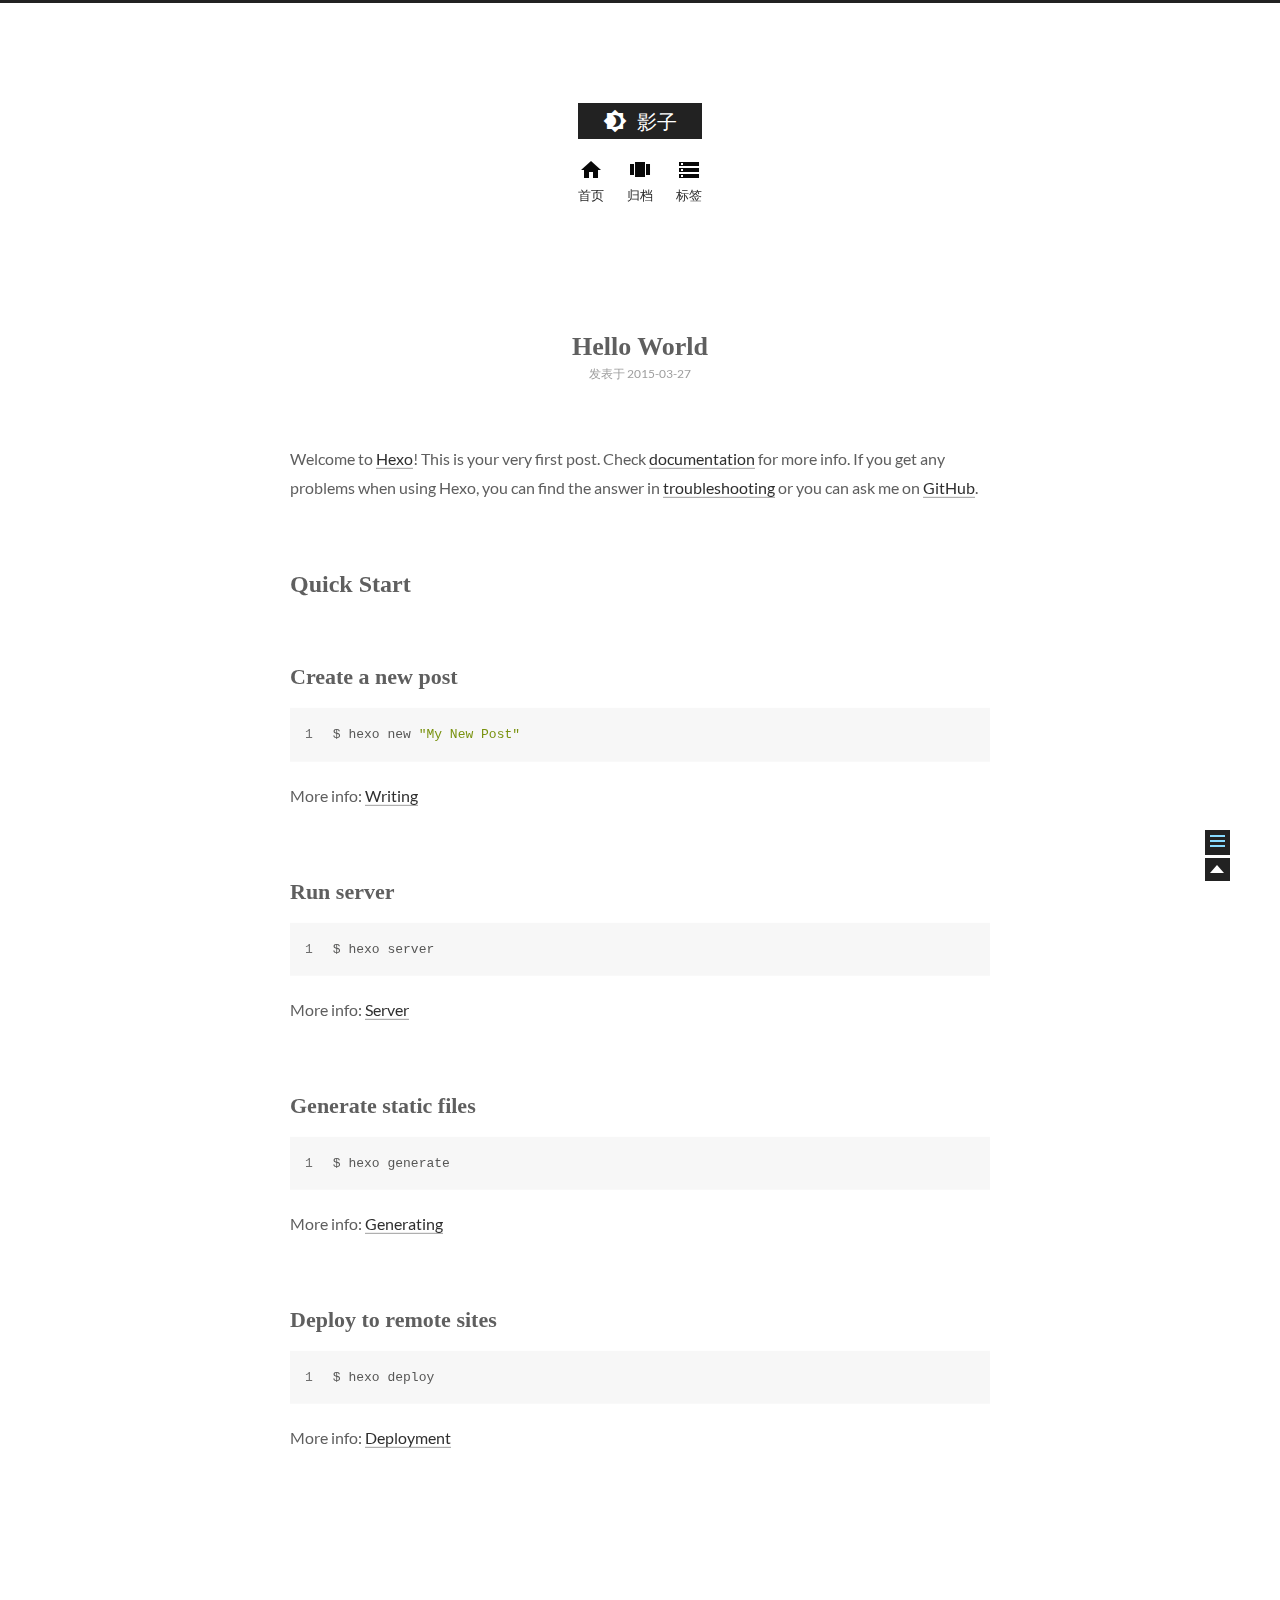
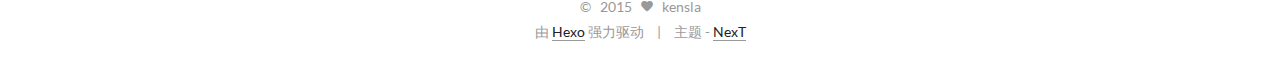
<file: 2015/03/27/hello-world/index.html>
<!doctype html>
<html class="theme-next use-motion theme-next-next">
<head>
  
    


<meta charset="UTF-8"/>
<meta http-equiv="X-UA-Compatible" content="IE=edge"/>
<meta name="viewport" content="width=device-width, initial-scale=1, maximum-scale=1"/>




  <link rel="stylesheet" type="text/css" href="/vendors/fancybox/source/jquery.fancybox.css?v=2.1.5"/>


<link rel="stylesheet" type="text/css" href="/css/main.css?v=0.4.0"/>





    <meta name="keywords" content="Hexo,next" />



    <link rel="alternate" href="/atom.xml" title="影子" type="application/atom+xml" />



    <link rel="shorticon icon" type="image/x-icon" href="/favicon.ico?v=0.4.0" />




  <title> Hello World // 影子 </title>
</head>

<body>
  <div class="container one-column page-post-detail">
    <div class="headband"></div>

    <div id="header" class="header">
      <div class="header-inner">
        <h1 class="site-meta">
  <span class="logo-line-before"><i></i></span>
  <a href="/" class="brand">
      <span class="logo">
        <i class="icon-logo"></i>
      </span>
      <span class="site-title">影子</span>
  </a>
  <span class="logo-line-after"><i></i></span>
</h1>


  <ul id="menu" class="menu">
    
      
      <li class="menu-item menu-item-home">
        <a href="/">
          <i class="menu-item-icon icon-home"></i> <br />
          首页
        </a>
      </li>
    
      
      <li class="menu-item menu-item-archives">
        <a href="/archives">
          <i class="menu-item-icon icon-archives"></i> <br />
          归档
        </a>
      </li>
    
      
      <li class="menu-item menu-item-tags">
        <a href="/tags">
          <i class="menu-item-icon icon-tags"></i> <br />
          标签
        </a>
      </li>
    
  </ul>


      </div>
    </div>

    <div id="main" class="main">
      <div class="main-inner">
        <div id="content" class="content">
          
            
          

          <div id="posts" class="posts-expand">
            
  

  <div class="post post-type-normal ">
    <div class="post-header">

      
      
        <h1 class="post-title">
          
          
            
              Hello World
            
          
        </h1>
      

      <div class="post-meta">
        <span class="post-time">
          
            发表于 2015-03-27
          
        </span>

        
          
        

        
          
        
      </div>
    </div>

    
      <div class="post-body">

        
        

        
          <p>Welcome to <a href="http://hexo.io/" target="_blank" rel="external">Hexo</a>! This is your very first post. Check <a href="http://hexo.io/docs/" target="_blank" rel="external">documentation</a> for more info. If you get any problems when using Hexo, you can find the answer in <a href="http://hexo.io/docs/troubleshooting.html" target="_blank" rel="external">troubleshooting</a> or you can ask me on <a href="https://github.com/hexojs/hexo/issues" target="_blank" rel="external">GitHub</a>.</p>
<h2 id="Quick_Start">Quick Start</h2><h3 id="Create_a_new_post">Create a new post</h3><figure class="highlight bash"><table><tr><td class="gutter"><pre><span class="line">1</span><br></pre></td><td class="code"><pre><span class="line">$ hexo new <span class="string">"My New Post"</span></span><br></pre></td></tr></table></figure>
<p>More info: <a href="http://hexo.io/docs/writing.html" target="_blank" rel="external">Writing</a></p>
<h3 id="Run_server">Run server</h3><figure class="highlight bash"><table><tr><td class="gutter"><pre><span class="line">1</span><br></pre></td><td class="code"><pre><span class="line">$ hexo server</span><br></pre></td></tr></table></figure>
<p>More info: <a href="http://hexo.io/docs/server.html" target="_blank" rel="external">Server</a></p>
<h3 id="Generate_static_files">Generate static files</h3><figure class="highlight bash"><table><tr><td class="gutter"><pre><span class="line">1</span><br></pre></td><td class="code"><pre><span class="line">$ hexo generate</span><br></pre></td></tr></table></figure>
<p>More info: <a href="http://hexo.io/docs/generating.html" target="_blank" rel="external">Generating</a></p>
<h3 id="Deploy_to_remote_sites">Deploy to remote sites</h3><figure class="highlight bash"><table><tr><td class="gutter"><pre><span class="line">1</span><br></pre></td><td class="code"><pre><span class="line">$ hexo deploy</span><br></pre></td></tr></table></figure>
<p>More info: <a href="http://hexo.io/docs/deployment.html" target="_blank" rel="external">Deployment</a></p>

        
      </div>
    

    
      <div class="post-footer">
        

        

        
        
      </div>
    
  </div>



  
    <div class="comments" id="comments">
      
    </div>
  

          </div>

          
        </div>

        
<div class="sidebar-toggle">
  <div class="sidebar-toggle-line-wrap">
    <span class="sidebar-toggle-line sidebar-toggle-line-first"></span>
    <span class="sidebar-toggle-line sidebar-toggle-line-middle"></span>
    <span class="sidebar-toggle-line sidebar-toggle-line-last"></span>
  </div>
</div>

<div id="sidebar" class="sidebar">
  <div class="sidebar-inner">

    
      <ul class="sidebar-nav motion-element">
        <li class="sidebar-nav-toc sidebar-nav-active" data-target="post-toc-wrap">
          文章目录
        </li>
        <li class="sidebar-nav-overview" data-target="site-overview">
          站点概览
        </li>
      </ul>
    

    <div class="site-overview">
      <div class="site-author motion-element">
        <img class="site-author-image" src="/images/default_avatar.jpg" alt="kensla" />
        <p class="site-author-name">kensla</p>
      </div>
      <p class="site-description motion-element"></p>
      <div class="site-state motion-element">
        <div class="site-state-item site-state-posts">
          <span class="site-state-item-count">1</span>
          <span class="site-state-item-name">日志</span>
        </div>
        <div class="site-state-item site-state-tags">
            <span class="site-state-item-count">0</span>
            <span class="site-state-item-name">标签</span>
        </div>
        <div class="site-state-item site-state-pages">
            <span class="site-state-item-count">0</span>
            <span class="site-state-item-name">页面</span>
        </div>
      </div>

      
        <div class="feed-link motion-element">
          <a href="/atom.xml">
            <i class="menu-item-icon icon-feed"></i>
            RSS
          </a>
        </div>
      

      <div class="links-of-author motion-element">
        
      </div>

      
      

    </div>

    
      <div class="post-toc-wrap sidebar-panel-active">
        <div class="post-toc-indicator-top post-toc-indicator"></div>
        <div class="post-toc">
          
          
            <div class="post-toc-content"><ol class="nav"><li class="nav-item nav-level-2"><a class="nav-link" href="#Quick_Start"><span class="nav-number">1.</span> <span class="nav-text">Quick Start</span></a><ol class="nav-child"><li class="nav-item nav-level-3"><a class="nav-link" href="#Create_a_new_post"><span class="nav-number">1.1.</span> <span class="nav-text">Create a new post</span></a></li><li class="nav-item nav-level-3"><a class="nav-link" href="#Run_server"><span class="nav-number">1.2.</span> <span class="nav-text">Run server</span></a></li><li class="nav-item nav-level-3"><a class="nav-link" href="#Generate_static_files"><span class="nav-number">1.3.</span> <span class="nav-text">Generate static files</span></a></li><li class="nav-item nav-level-3"><a class="nav-link" href="#Deploy_to_remote_sites"><span class="nav-number">1.4.</span> <span class="nav-text">Deploy to remote sites</span></a></li></ol></li></ol></div>
          
        </div>
        <div class="post-toc-indicator-bottom post-toc-indicator"></div>
      </div>
    

  </div>
</div>


      </div>
    </div>

    <div id="footer" class="footer">
      <div class="footer-inner">
        <div class="copyright">
  
  &copy; &nbsp; 
  2015
  <span class="with-love">
    <i class="icon-heart"></i>
  </span>
  <span class="author">kensla</span>
</div>

<div class="powered-by">
  由 <a class="theme-link" href="http://hexo.io">Hexo</a> 强力驱动
</div>

<div class="theme-info">
  主题 -
  <a class="theme-link" href="https://github.com/iissnan/hexo-theme-next">
    NexT
  </a>
</div>



      </div>
    </div>

    <div class="back-to-top"></div>
  </div>

  <script type="text/javascript" src="/vendors/jquery/index.js?v=2.1.3"></script>

  
  

  
  <script type="text/javascript" src="/vendors/fancybox/source/jquery.fancybox.pack.js"></script>
  <script type="text/javascript">
    $(document).ready(function() {
      $(".fancybox").fancybox();
    });
  </script>

  <script type="text/javascript">
  function hasMobileUA () {
    var nav = window.navigator;
    var ua = nav.userAgent;
    var pa = /iPad|iPhone|Android|Opera Mini|BlackBerry|webOS|UCWEB|Blazer|PSP|IEMobile|Symbian/g;

    return pa.test(ua);
  }

  function isDesktop () {
    return screen.width > 991 && !hasMobileUA();
  }

  function isTablet () {
    return screen.width < 992 && screen.width > 767 && hasMobileUA();
  }

  function isMobile () {
    return screen.width < 767 && hasMobileUA();
  }

  function escapeSelector (selector) {
    return selector.replace(/[!"$%&'()*+,.\/:;<=>?@[\\\]^`{|}~]/g, "\\$&")
  }
</script>

  

  <script type="text/javascript" src="/vendors/velocity/velocity.min.js"></script>
  <script type="text/javascript" src="/vendors/velocity/velocity.ui.min.js"></script>

  <script type="text/javascript" id="motion.global">
  $(document).ready(function () {
    var body = $('body');
    var isSidebarVisible = false;
    var sidebarToggle = $('.sidebar-toggle');
    var sidebarToggleLine1st = $('.sidebar-toggle-line-first')
    var sidebarToggleLine2nd = $('.sidebar-toggle-line-middle');
    var sidebarToggleLine3rd = $('.sidebar-toggle-line-last');
    var sidebar = $('.sidebar');

    var SIDEBAR_WIDTH = '320px';
    var SIDEBAR_DISPLAY_DURATION = 300;

    var sidebarToogleLineStatusInit = {width: '100%', opacity: 1, left: 0, rotateZ: 0, top: 0};

    var sidebarToggleLine1stStatusInit = sidebarToogleLineStatusInit;
    var sidebarToggleLine1stStatusArrow = {width: '50%', rotateZ: '-45deg', top: '2px'};
    var sidebarToogleLine1stStatusClose = {width: '100%', rotateZ: '-45deg', top: '5px'};

    var sidebarToggleLine2ndStatusInit = sidebarToogleLineStatusInit;
    var sidebarToggleLine2ndStatusArrow = {width: '90%'};
    var sidebarToogleLine2ndStatusClose = {opacity: 0};

    var sidebarToggleLine3rdStatusInit = sidebarToogleLineStatusInit;
    var sidebarToggleLine3rdStatusArrow = {width: '50%', rotateZ: '45deg', top: '-2px'};
    var sidebarToogleLine3rdStatusClose = {width: '100%', rotateZ: '45deg', top: '-5px'};

    LogoAndMenuMotion();
    sidebatToggleMotion();
    postsListMotion();
    backToTopMotion();


    $(document)
      .on('sidebar.isShowing', function () {
        isDesktop() && body.velocity(
          {paddingRight: SIDEBAR_WIDTH},
          SIDEBAR_DISPLAY_DURATION
        );
        sidebarContentMotion();
      })
      .on('sidebar.isHiding', function () {});

    function LogoAndMenuMotion() {
      $.Velocity.RunSequence([
        { e: $('.brand'), p: { opacity: 1 }, o: { duration: 100 } },
        { e: $('.logo'), p: { opacity: 1, top: 0 }, o: { duration: 50} },
        
        { e: $('.site-title'), p: { opacity: 1, top: 0 }, o: { duration: 200 } }
      ]);
      $('.menu-item').velocity('transition.slideDownIn', {display: null});
    }


    function backToTopMotion () {
      var b2top = $('.back-to-top');
      b2top.on('click', function () {
        body.velocity('scroll');
      });
    }

    function sidebarShowMotion () {

      sidebarToggleLine1st.velocity(sidebarToogleLine1stStatusClose);
      sidebarToggleLine2nd.velocity(sidebarToogleLine2ndStatusClose);
      sidebarToggleLine3rd.velocity(sidebarToogleLine3rdStatusClose);

      sidebar.velocity({width: SIDEBAR_WIDTH}, {
        display: 'block',
        duration: SIDEBAR_DISPLAY_DURATION,
        complete: function () {
          sidebar.addClass('sidebar-active');
          sidebar.trigger('sidebar.didShow');
        }
      });
      sidebar.trigger('sidebar.isShowing');
    }

    function sidebarHideMotion () {
      isDesktop() && body.velocity({paddingRight: 0});
      sidebar.velocity('reverse');

      sidebarToggleLine1st.velocity(sidebarToggleLine1stStatusInit);
      sidebarToggleLine2nd.velocity(sidebarToggleLine2ndStatusInit);
      sidebarToggleLine3rd.velocity(sidebarToggleLine3rdStatusInit);

      sidebar.removeClass('sidebar-active');
      sidebar.trigger('sidebar.isHiding');
    };

    function sidebarContentMotion () {
      $('.sidebar .motion-element').velocity(
        'transition.slideRightIn',
        {stagger: 50, drag: true}
      );
    }

    function postsListMotion () {
      var postMotionOptions = window.postMotionOptions || {stagger: 300, drag: true};
      $('.post').velocity('transition.slideDownIn', postMotionOptions);
    }

    function sidebatToggleMotion () {
      sidebarToggle.on('click', function () {
        isSidebarVisible ? sidebarHideMotion() : sidebarShowMotion();
        isSidebarVisible = !isSidebarVisible;
      });

      sidebarToggle.hover(function () {
        if (isSidebarVisible) {return}
        sidebarToggleLine1st.velocity('stop').velocity(sidebarToggleLine1stStatusArrow);
        sidebarToggleLine2nd.velocity('stop').velocity(sidebarToggleLine2ndStatusArrow);
        sidebarToggleLine3rd.velocity('stop').velocity(sidebarToggleLine3rdStatusArrow);
      }, function () {
        if (isSidebarVisible) {return}
        sidebarToggleLine1st.velocity('stop').velocity(sidebarToggleLine1stStatusInit);
        sidebarToggleLine2nd.velocity('stop').velocity(sidebarToggleLine2ndStatusInit);
        sidebarToggleLine3rd.velocity('stop').velocity(sidebarToggleLine3rdStatusInit);
      });
    }
  });

</script>





  
  
<script type="text/javascript" id="bootstrap.scrollspy.custom">
  /* ========================================================================
  * Bootstrap: scrollspy.js v3.3.2
  * http://getbootstrap.com/javascript/#scrollspy
  * ========================================================================
  * Copyright 2011-2015 Twitter, Inc.
  * Licensed under MIT (https://github.com/twbs/bootstrap/blob/master/LICENSE)
  * ======================================================================== */

  /**
   * Custom by iissnan
   *
   * - Add a `clear.bs.scrollspy` event.
   * - Esacpe targets selector.
   */


  +function ($) {
    'use strict';

    // SCROLLSPY CLASS DEFINITION
    // ==========================

    function ScrollSpy(element, options) {
      this.$body          = $(document.body)
      this.$scrollElement = $(element).is(document.body) ? $(window) : $(element)
      this.options        = $.extend({}, ScrollSpy.DEFAULTS, options)
      this.selector       = (this.options.target || '') + ' .nav li > a'
      this.offsets        = []
      this.targets        = []
      this.activeTarget   = null
      this.scrollHeight   = 0

      this.$scrollElement.on('scroll.bs.scrollspy', $.proxy(this.process, this))
      this.refresh()
      this.process()
    }

    ScrollSpy.VERSION  = '3.3.2'

    ScrollSpy.DEFAULTS = {
      offset: 10
    }

    ScrollSpy.prototype.getScrollHeight = function () {
      return this.$scrollElement[0].scrollHeight || Math.max(this.$body[0].scrollHeight, document.documentElement.scrollHeight)
    }

    ScrollSpy.prototype.refresh = function () {
      var that          = this
      var offsetMethod  = 'offset'
      var offsetBase    = 0

      this.offsets      = []
      this.targets      = []
      this.scrollHeight = this.getScrollHeight()

      if (!$.isWindow(this.$scrollElement[0])) {
        offsetMethod = 'position'
        offsetBase   = this.$scrollElement.scrollTop()
      }

      this.$body
        .find(this.selector)
        .map(function () {
          var $el   = $(this)
          var href  = $el.data('target') || $el.attr('href')
          var $href = /^#./.test(href) && $(escapeSelector(href)) // Need to escape selector.

          return ($href
            && $href.length
            && $href.is(':visible')
            && [[$href[offsetMethod]().top + offsetBase, href]]) || null
        })
        .sort(function (a, b) { return a[0] - b[0] })
        .each(function () {
          that.offsets.push(this[0])
          that.targets.push(this[1])
        })


    }

    ScrollSpy.prototype.process = function () {
      var scrollTop    = this.$scrollElement.scrollTop() + this.options.offset
      var scrollHeight = this.getScrollHeight()
      var maxScroll    = this.options.offset + scrollHeight - this.$scrollElement.height()
      var offsets      = this.offsets
      var targets      = this.targets
      var activeTarget = this.activeTarget
      var i

      if (this.scrollHeight != scrollHeight) {
        this.refresh()
      }

      if (scrollTop >= maxScroll) {
        return activeTarget != (i = targets[targets.length - 1]) && this.activate(i)
      }

      if (activeTarget && scrollTop < offsets[0]) {
        $(this.selector).trigger('clear.bs.scrollspy')  // Add a custom event.
        this.activeTarget = null
        return this.clear()
      }

      for (i = offsets.length; i--;) {
        activeTarget != targets[i]
          && scrollTop >= offsets[i]
          && (!offsets[i + 1] || scrollTop <= offsets[i + 1])
          && this.activate(targets[i])
      }
    }

    ScrollSpy.prototype.activate = function (target) {
      this.activeTarget = target

      this.clear()

      var selector = this.selector +
        '[data-target="' + target + '"],' +
        this.selector + '[href="' + target + '"]'

      var active = $(selector)
        .parents('li')
        .addClass('active')

      if (active.parent('.dropdown-menu').length) {
        active = active
          .closest('li.dropdown')
          .addClass('active')
      }

      active.trigger('activate.bs.scrollspy')
    }

    ScrollSpy.prototype.clear = function () {
      $(this.selector)
        .parentsUntil(this.options.target, '.active')
        .removeClass('active')
    }


    // SCROLLSPY PLUGIN DEFINITION
    // ===========================

    function Plugin(option) {
      return this.each(function () {
        var $this   = $(this)
        var data    = $this.data('bs.scrollspy')
        var options = typeof option == 'object' && option

        if (!data) $this.data('bs.scrollspy', (data = new ScrollSpy(this, options)))
        if (typeof option == 'string') data[option]()
      })
    }

    var old = $.fn.scrollspy

    $.fn.scrollspy             = Plugin
    $.fn.scrollspy.Constructor = ScrollSpy


    // SCROLLSPY NO CONFLICT
    // =====================

    $.fn.scrollspy.noConflict = function () {
      $.fn.scrollspy = old
      return this
    }


    // SCROLLSPY DATA-API
    // ==================

    $(window).on('load.bs.scrollspy.data-api', function () {
      $('[data-spy="scroll"]').each(function () {
        var $spy = $(this)
        Plugin.call($spy, $spy.data())
      })
    })

  }(jQuery);
</script>


<script type="text/javascript" id="sidebar.toc.highlight">
  $(document).ready(function () {
    var tocSelector = '.post-toc';
    var $tocSelector = $(tocSelector);
    var activeCurrentSelector = '.active-current';

    $tocSelector
      .on('activate.bs.scrollspy', function () {
        var $currentActiveElement = $(tocSelector + ' .active').last();

        removeCurrentActiveClass();
        $currentActiveElement.addClass('active-current');

        $tocSelector[0].scrollTop = $currentActiveElement.position().top;
      })
      .on('clear.bs.scrollspy', function () {
        removeCurrentActiveClass();
      });

    function removeCurrentActiveClass () {
      $(tocSelector + ' ' + activeCurrentSelector)
        .removeClass(activeCurrentSelector.substring(1));
    }

    function processTOC () {
      getTOCMaxHeight();
      toggleTOCOverflowIndicators();
    }

    function getTOCMaxHeight () {
      var $sidebarInner = $('.sidebar-inner');
      var height = $('.sidebar').height() -
                   $tocSelector.position().top -
                   $('.post-toc-indicator-bottom').height();

      $tocSelector.css('height', height);

      return height;
    }

    function toggleTOCOverflowIndicators () {
      tocOverflowIndicator(
        '.post-toc-indicator-top',
        $tocSelector.scrollTop() > 0 ? 'show' : 'hide'
      );

      tocOverflowIndicator(
        '.post-toc-indicator-bottom',
        $tocSelector.scrollTop() >= $tocSelector.find('ol').height() - $tocSelector.height() ? 'hide' : 'show'
      )
    }

    $(document).on('sidebar.didShow', function () {
      processTOC();
    });

    $('body').scrollspy({ target: tocSelector });
    $(window).on('resize', function () {
      if ( $('.sidebar').hasClass('sidebar-active') ) {
        processTOC();
      }
    });

    onScroll($tocSelector);

    function onScroll (element) {
      element.on('mousewheel DOMMouseScroll', function (event) {
          var oe = event.originalEvent;
          var delta = oe.wheelDelta || -oe.detail;
          var self = this;

          this.scrollTop += ( delta < 0 ? 1 : -1 ) * 30;
          event.preventDefault();

          toggleTOCOverflowIndicators();
      });
    }

    function tocOverflowIndicator (indicator, action) {
      $(indicator).velocity('stop').velocity({
        opacity: action === 'show' ? 0.4 : 0
      }, { duration: 100 });
    }

  });
</script>


  <script type="text/javascript" id="sidebar.nav">
    $(document).ready(function () {
      var html = $('html');

      $('.sidebar-nav li').on('click', function () {
        var item = $(this);
        var activeTabClassName = 'sidebar-nav-active';
        var activePanelClassName = 'sidebar-panel-active';
        if (item.hasClass(activeTabClassName)) {
          return;
        }

        var currentTarget = $('.' + activePanelClassName);
        var target = $('.' + item.data('target'));

        currentTarget.velocity('transition.slideUpOut', 200, function () {
          target
            .velocity('stop')
            .velocity('transition.slideDownIn', 200)
            .addClass(activePanelClassName);
        });

        item.siblings().removeClass(activeTabClassName);
        item.addClass(activeTabClassName);
      });

      $('.post-toc a').on('click', function (e) {
        e.preventDefault();
        var offset = $(escapeSelector(this.getAttribute('href'))).offset().top;
        html.velocity('stop').velocity('scroll', {
          offset: offset  + 'px',
          mobileHA: false
        });
      });

      // Expand sidebar on post detail page by default, when post has a toc.
      var $tocContent = $('.post-toc-content');
      if ($tocContent.length > 0 && $tocContent.html().trim().length > 0 && isDesktop()) {
        setTimeout(function () {
          $('.sidebar-toggle').trigger('click');
        }, 800);
      }
    });
  </script>




  

  
  

  


  
</body>
</html>
</file>
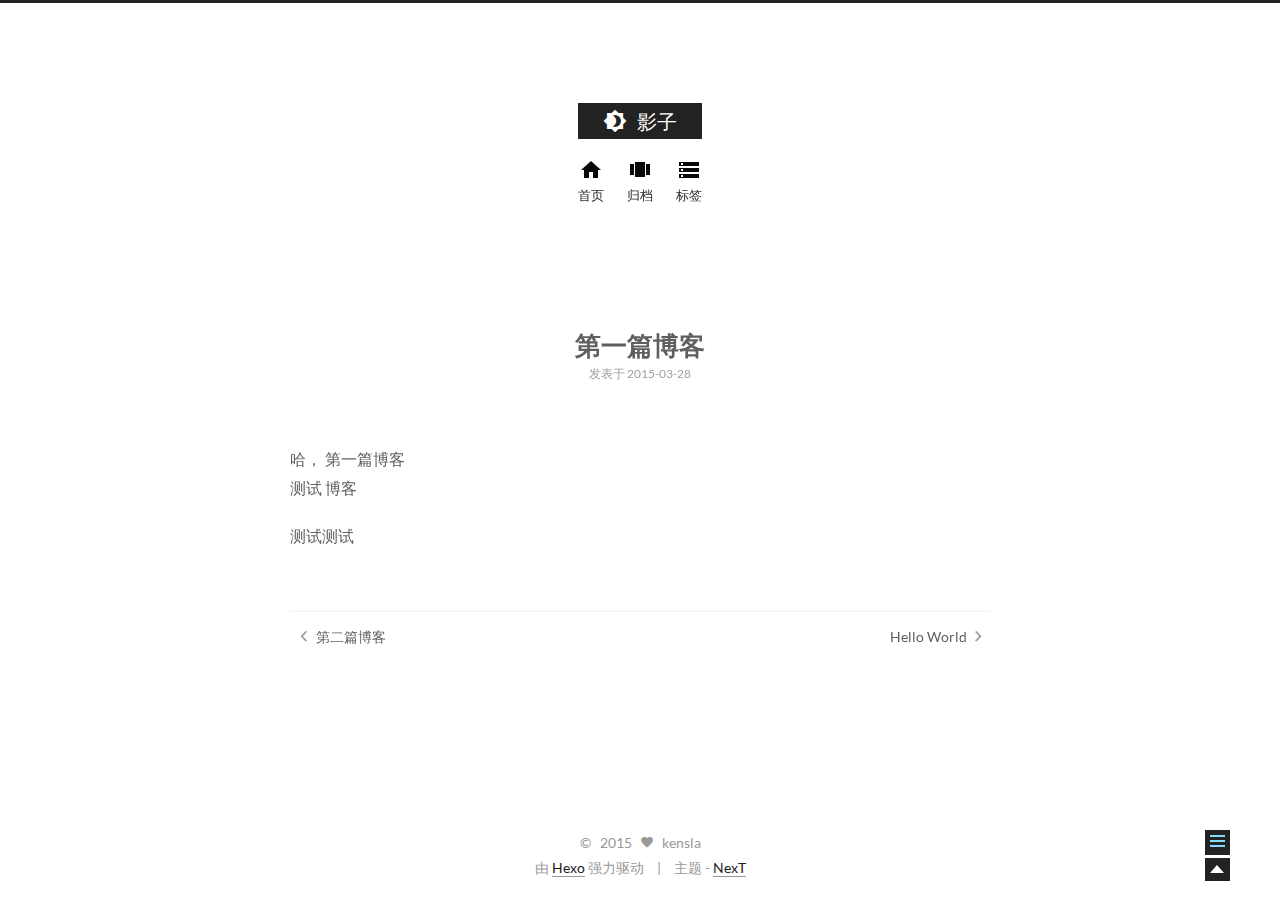
<file: 2015/03/28/第一篇博客/index.html>
<!doctype html>
<html class="theme-next use-motion theme-next-next">
<head>
  

<meta charset="UTF-8"/>
<meta http-equiv="X-UA-Compatible" content="IE=edge"/>
<meta name="viewport" content="width=device-width, initial-scale=1, maximum-scale=1"/>




  <link rel="stylesheet" type="text/css" href="/vendors/fancybox/source/jquery.fancybox.css?v=2.1.5"/>


<link rel="stylesheet" type="text/css" href="/css/main.css?v=0.4.0"/>





    <meta name="keywords" content="Hexo,next" />



    <link rel="alternate" href="/atom.xml" title="影子" type="application/atom+xml" />



    <link rel="shorticon icon" type="image/x-icon" href="/favicon.ico?v=0.4.0" />




  <title> 第一篇博客 // 影子 </title>
</head>

<body>
  <div class="container one-column page-post-detail">
    <div class="headband"></div>

    <div id="header" class="header">
      <div class="header-inner">
        <h1 class="site-meta">
  <span class="logo-line-before"><i></i></span>
  <a href="/" class="brand">
      <span class="logo">
        <i class="icon-logo"></i>
      </span>
      <span class="site-title">影子</span>
  </a>
  <span class="logo-line-after"><i></i></span>
</h1>


  <ul id="menu" class="menu">
    
      
      <li class="menu-item menu-item-home">
        <a href="/">
          <i class="menu-item-icon icon-home"></i> <br />
          首页
        </a>
      </li>
    
      
      <li class="menu-item menu-item-archives">
        <a href="/archives">
          <i class="menu-item-icon icon-archives"></i> <br />
          归档
        </a>
      </li>
    
      
      <li class="menu-item menu-item-tags">
        <a href="/tags">
          <i class="menu-item-icon icon-tags"></i> <br />
          标签
        </a>
      </li>
    
  </ul>


      </div>
    </div>

    <div id="main" class="main">
      <div class="main-inner">
        <div id="content" class="content">
          
            
          

          <div id="posts" class="posts-expand">
            
  

  <div class="post post-type-normal ">
    <div class="post-header">

      
      
        <h1 class="post-title">
          
          
            
              第一篇博客
            
          
        </h1>
      

      <div class="post-meta">
        <span class="post-time">
          
            发表于 2015-03-28
          
        </span>

        
          
        

        
          
        
      </div>
    </div>

    
      <div class="post-body">

        
        

        
          <p>哈， 第一篇博客<br>测试 博客</p>
<p>测试测试</p>

        
      </div>
    

    
      <div class="post-footer">
        

        
          <div class="post-nav">
            <div class="post-nav-prev post-nav-item">
              
                <a href="/2015/03/28/第二篇博客/">第二篇博客</a>
              
            </div>

            <div class="post-nav-next post-nav-item">
              
                <a href="/2015/03/27/hello-world/">Hello World</a>
              
            </div>
          </div>
        

        
        
      </div>
    
  </div>



  
    <div class="comments" id="comments">
      
    </div>
  

          </div>

          
        </div>

        
<div class="sidebar-toggle">
  <div class="sidebar-toggle-line-wrap">
    <span class="sidebar-toggle-line sidebar-toggle-line-first"></span>
    <span class="sidebar-toggle-line sidebar-toggle-line-middle"></span>
    <span class="sidebar-toggle-line sidebar-toggle-line-last"></span>
  </div>
</div>

<div id="sidebar" class="sidebar">
  <div class="sidebar-inner">

    
      <ul class="sidebar-nav motion-element">
        <li class="sidebar-nav-toc sidebar-nav-active" data-target="post-toc-wrap">
          文章目录
        </li>
        <li class="sidebar-nav-overview" data-target="site-overview">
          站点概览
        </li>
      </ul>
    

    <div class="site-overview">
      <div class="site-author motion-element">
        <img class="site-author-image" src="/images/default_avatar.jpg" alt="kensla" />
        <p class="site-author-name">kensla</p>
      </div>
      <p class="site-description motion-element"></p>
      <div class="site-state motion-element">
        <div class="site-state-item site-state-posts">
          <span class="site-state-item-count">3</span>
          <span class="site-state-item-name">日志</span>
        </div>
        <div class="site-state-item site-state-tags">
            <span class="site-state-item-count">0</span>
            <span class="site-state-item-name">标签</span>
        </div>
        <div class="site-state-item site-state-pages">
            <span class="site-state-item-count">0</span>
            <span class="site-state-item-name">页面</span>
        </div>
      </div>

      
        <div class="feed-link motion-element">
          <a href="/atom.xml">
            <i class="menu-item-icon icon-feed"></i>
            RSS
          </a>
        </div>
      

      <div class="links-of-author motion-element">
        
      </div>

      
      

    </div>

    
      <div class="post-toc-wrap sidebar-panel-active">
        <div class="post-toc-indicator-top post-toc-indicator"></div>
        <div class="post-toc">
          
          
            <p class="post-toc-empty">此文章未包含目录</p>
          
        </div>
        <div class="post-toc-indicator-bottom post-toc-indicator"></div>
      </div>
    

  </div>
</div>


      </div>
    </div>

    <div id="footer" class="footer">
      <div class="footer-inner">
        <div class="copyright">
  
  &copy; &nbsp; 
  2015
  <span class="with-love">
    <i class="icon-heart"></i>
  </span>
  <span class="author">kensla</span>
</div>

<div class="powered-by">
  由 <a class="theme-link" href="http://hexo.io">Hexo</a> 强力驱动
</div>

<div class="theme-info">
  主题 -
  <a class="theme-link" href="https://github.com/iissnan/hexo-theme-next">
    NexT
  </a>
</div>



      </div>
    </div>

    <div class="back-to-top"></div>
  </div>

  <script type="text/javascript" src="/vendors/jquery/index.js?v=2.1.3"></script>

  
  

  
  <script type="text/javascript" src="/vendors/fancybox/source/jquery.fancybox.pack.js"></script>
  <script type="text/javascript">
    $(document).ready(function() {
      $(".fancybox").fancybox();
    });
  </script>

  <script type="text/javascript">
  function hasMobileUA () {
    var nav = window.navigator;
    var ua = nav.userAgent;
    var pa = /iPad|iPhone|Android|Opera Mini|BlackBerry|webOS|UCWEB|Blazer|PSP|IEMobile|Symbian/g;

    return pa.test(ua);
  }

  function isDesktop () {
    return screen.width > 991 && !hasMobileUA();
  }

  function isTablet () {
    return screen.width < 992 && screen.width > 767 && hasMobileUA();
  }

  function isMobile () {
    return screen.width < 767 && hasMobileUA();
  }

  function escapeSelector (selector) {
    return selector.replace(/[!"$%&'()*+,.\/:;<=>?@[\\\]^`{|}~]/g, "\\$&")
  }
</script>

  

  <script type="text/javascript" src="/vendors/velocity/velocity.min.js"></script>
  <script type="text/javascript" src="/vendors/velocity/velocity.ui.min.js"></script>

  <script type="text/javascript" id="motion.global">
  $(document).ready(function () {
    var body = $('body');
    var isSidebarVisible = false;
    var sidebarToggle = $('.sidebar-toggle');
    var sidebarToggleLine1st = $('.sidebar-toggle-line-first')
    var sidebarToggleLine2nd = $('.sidebar-toggle-line-middle');
    var sidebarToggleLine3rd = $('.sidebar-toggle-line-last');
    var sidebar = $('.sidebar');

    var SIDEBAR_WIDTH = '320px';
    var SIDEBAR_DISPLAY_DURATION = 300;

    var sidebarToogleLineStatusInit = {width: '100%', opacity: 1, left: 0, rotateZ: 0, top: 0};

    var sidebarToggleLine1stStatusInit = sidebarToogleLineStatusInit;
    var sidebarToggleLine1stStatusArrow = {width: '50%', rotateZ: '-45deg', top: '2px'};
    var sidebarToogleLine1stStatusClose = {width: '100%', rotateZ: '-45deg', top: '5px'};

    var sidebarToggleLine2ndStatusInit = sidebarToogleLineStatusInit;
    var sidebarToggleLine2ndStatusArrow = {width: '90%'};
    var sidebarToogleLine2ndStatusClose = {opacity: 0};

    var sidebarToggleLine3rdStatusInit = sidebarToogleLineStatusInit;
    var sidebarToggleLine3rdStatusArrow = {width: '50%', rotateZ: '45deg', top: '-2px'};
    var sidebarToogleLine3rdStatusClose = {width: '100%', rotateZ: '45deg', top: '-5px'};

    LogoAndMenuMotion();
    sidebatToggleMotion();
    postsListMotion();
    backToTopMotion();


    $(document)
      .on('sidebar.isShowing', function () {
        isDesktop() && body.velocity(
          {paddingRight: SIDEBAR_WIDTH},
          SIDEBAR_DISPLAY_DURATION
        );
        sidebarContentMotion();
      })
      .on('sidebar.isHiding', function () {});

    function LogoAndMenuMotion() {
      $.Velocity.RunSequence([
        { e: $('.brand'), p: { opacity: 1 }, o: { duration: 100 } },
        { e: $('.logo'), p: { opacity: 1, top: 0 }, o: { duration: 50} },
        
        { e: $('.site-title'), p: { opacity: 1, top: 0 }, o: { duration: 200 } }
      ]);
      $('.menu-item').velocity('transition.slideDownIn', {display: null});
    }


    function backToTopMotion () {
      var b2top = $('.back-to-top');
      b2top.on('click', function () {
        body.velocity('scroll');
      });
    }

    function sidebarShowMotion () {

      sidebarToggleLine1st.velocity(sidebarToogleLine1stStatusClose);
      sidebarToggleLine2nd.velocity(sidebarToogleLine2ndStatusClose);
      sidebarToggleLine3rd.velocity(sidebarToogleLine3rdStatusClose);

      sidebar.velocity({width: SIDEBAR_WIDTH}, {
        display: 'block',
        duration: SIDEBAR_DISPLAY_DURATION,
        complete: function () {
          sidebar.addClass('sidebar-active');
          sidebar.trigger('sidebar.didShow');
        }
      });
      sidebar.trigger('sidebar.isShowing');
    }

    function sidebarHideMotion () {
      isDesktop() && body.velocity({paddingRight: 0});
      sidebar.velocity('reverse');

      sidebarToggleLine1st.velocity(sidebarToggleLine1stStatusInit);
      sidebarToggleLine2nd.velocity(sidebarToggleLine2ndStatusInit);
      sidebarToggleLine3rd.velocity(sidebarToggleLine3rdStatusInit);

      sidebar.removeClass('sidebar-active');
      sidebar.trigger('sidebar.isHiding');
    };

    function sidebarContentMotion () {
      $('.sidebar .motion-element').velocity(
        'transition.slideRightIn',
        {stagger: 50, drag: true}
      );
    }

    function postsListMotion () {
      var postMotionOptions = window.postMotionOptions || {stagger: 300, drag: true};
      $('.post').velocity('transition.slideDownIn', postMotionOptions);
    }

    function sidebatToggleMotion () {
      sidebarToggle.on('click', function () {
        isSidebarVisible ? sidebarHideMotion() : sidebarShowMotion();
        isSidebarVisible = !isSidebarVisible;
      });

      sidebarToggle.hover(function () {
        if (isSidebarVisible) {return}
        sidebarToggleLine1st.velocity('stop').velocity(sidebarToggleLine1stStatusArrow);
        sidebarToggleLine2nd.velocity('stop').velocity(sidebarToggleLine2ndStatusArrow);
        sidebarToggleLine3rd.velocity('stop').velocity(sidebarToggleLine3rdStatusArrow);
      }, function () {
        if (isSidebarVisible) {return}
        sidebarToggleLine1st.velocity('stop').velocity(sidebarToggleLine1stStatusInit);
        sidebarToggleLine2nd.velocity('stop').velocity(sidebarToggleLine2ndStatusInit);
        sidebarToggleLine3rd.velocity('stop').velocity(sidebarToggleLine3rdStatusInit);
      });
    }
  });

</script>





  
  
<script type="text/javascript" id="bootstrap.scrollspy.custom">
  /* ========================================================================
  * Bootstrap: scrollspy.js v3.3.2
  * http://getbootstrap.com/javascript/#scrollspy
  * ========================================================================
  * Copyright 2011-2015 Twitter, Inc.
  * Licensed under MIT (https://github.com/twbs/bootstrap/blob/master/LICENSE)
  * ======================================================================== */

  /**
   * Custom by iissnan
   *
   * - Add a `clear.bs.scrollspy` event.
   * - Esacpe targets selector.
   */


  +function ($) {
    'use strict';

    // SCROLLSPY CLASS DEFINITION
    // ==========================

    function ScrollSpy(element, options) {
      this.$body          = $(document.body)
      this.$scrollElement = $(element).is(document.body) ? $(window) : $(element)
      this.options        = $.extend({}, ScrollSpy.DEFAULTS, options)
      this.selector       = (this.options.target || '') + ' .nav li > a'
      this.offsets        = []
      this.targets        = []
      this.activeTarget   = null
      this.scrollHeight   = 0

      this.$scrollElement.on('scroll.bs.scrollspy', $.proxy(this.process, this))
      this.refresh()
      this.process()
    }

    ScrollSpy.VERSION  = '3.3.2'

    ScrollSpy.DEFAULTS = {
      offset: 10
    }

    ScrollSpy.prototype.getScrollHeight = function () {
      return this.$scrollElement[0].scrollHeight || Math.max(this.$body[0].scrollHeight, document.documentElement.scrollHeight)
    }

    ScrollSpy.prototype.refresh = function () {
      var that          = this
      var offsetMethod  = 'offset'
      var offsetBase    = 0

      this.offsets      = []
      this.targets      = []
      this.scrollHeight = this.getScrollHeight()

      if (!$.isWindow(this.$scrollElement[0])) {
        offsetMethod = 'position'
        offsetBase   = this.$scrollElement.scrollTop()
      }

      this.$body
        .find(this.selector)
        .map(function () {
          var $el   = $(this)
          var href  = $el.data('target') || $el.attr('href')
          var $href = /^#./.test(href) && $(escapeSelector(href)) // Need to escape selector.

          return ($href
            && $href.length
            && $href.is(':visible')
            && [[$href[offsetMethod]().top + offsetBase, href]]) || null
        })
        .sort(function (a, b) { return a[0] - b[0] })
        .each(function () {
          that.offsets.push(this[0])
          that.targets.push(this[1])
        })


    }

    ScrollSpy.prototype.process = function () {
      var scrollTop    = this.$scrollElement.scrollTop() + this.options.offset
      var scrollHeight = this.getScrollHeight()
      var maxScroll    = this.options.offset + scrollHeight - this.$scrollElement.height()
      var offsets      = this.offsets
      var targets      = this.targets
      var activeTarget = this.activeTarget
      var i

      if (this.scrollHeight != scrollHeight) {
        this.refresh()
      }

      if (scrollTop >= maxScroll) {
        return activeTarget != (i = targets[targets.length - 1]) && this.activate(i)
      }

      if (activeTarget && scrollTop < offsets[0]) {
        $(this.selector).trigger('clear.bs.scrollspy')  // Add a custom event.
        this.activeTarget = null
        return this.clear()
      }

      for (i = offsets.length; i--;) {
        activeTarget != targets[i]
          && scrollTop >= offsets[i]
          && (!offsets[i + 1] || scrollTop <= offsets[i + 1])
          && this.activate(targets[i])
      }
    }

    ScrollSpy.prototype.activate = function (target) {
      this.activeTarget = target

      this.clear()

      var selector = this.selector +
        '[data-target="' + target + '"],' +
        this.selector + '[href="' + target + '"]'

      var active = $(selector)
        .parents('li')
        .addClass('active')

      if (active.parent('.dropdown-menu').length) {
        active = active
          .closest('li.dropdown')
          .addClass('active')
      }

      active.trigger('activate.bs.scrollspy')
    }

    ScrollSpy.prototype.clear = function () {
      $(this.selector)
        .parentsUntil(this.options.target, '.active')
        .removeClass('active')
    }


    // SCROLLSPY PLUGIN DEFINITION
    // ===========================

    function Plugin(option) {
      return this.each(function () {
        var $this   = $(this)
        var data    = $this.data('bs.scrollspy')
        var options = typeof option == 'object' && option

        if (!data) $this.data('bs.scrollspy', (data = new ScrollSpy(this, options)))
        if (typeof option == 'string') data[option]()
      })
    }

    var old = $.fn.scrollspy

    $.fn.scrollspy             = Plugin
    $.fn.scrollspy.Constructor = ScrollSpy


    // SCROLLSPY NO CONFLICT
    // =====================

    $.fn.scrollspy.noConflict = function () {
      $.fn.scrollspy = old
      return this
    }


    // SCROLLSPY DATA-API
    // ==================

    $(window).on('load.bs.scrollspy.data-api', function () {
      $('[data-spy="scroll"]').each(function () {
        var $spy = $(this)
        Plugin.call($spy, $spy.data())
      })
    })

  }(jQuery);
</script>


<script type="text/javascript" id="sidebar.toc.highlight">
  $(document).ready(function () {
    var tocSelector = '.post-toc';
    var $tocSelector = $(tocSelector);
    var activeCurrentSelector = '.active-current';

    $tocSelector
      .on('activate.bs.scrollspy', function () {
        var $currentActiveElement = $(tocSelector + ' .active').last();

        removeCurrentActiveClass();
        $currentActiveElement.addClass('active-current');

        $tocSelector[0].scrollTop = $currentActiveElement.position().top;
      })
      .on('clear.bs.scrollspy', function () {
        removeCurrentActiveClass();
      });

    function removeCurrentActiveClass () {
      $(tocSelector + ' ' + activeCurrentSelector)
        .removeClass(activeCurrentSelector.substring(1));
    }

    function processTOC () {
      getTOCMaxHeight();
      toggleTOCOverflowIndicators();
    }

    function getTOCMaxHeight () {
      var $sidebarInner = $('.sidebar-inner');
      var height = $('.sidebar').height() -
                   $tocSelector.position().top -
                   $('.post-toc-indicator-bottom').height();

      $tocSelector.css('height', height);

      return height;
    }

    function toggleTOCOverflowIndicators () {
      tocOverflowIndicator(
        '.post-toc-indicator-top',
        $tocSelector.scrollTop() > 0 ? 'show' : 'hide'
      );

      tocOverflowIndicator(
        '.post-toc-indicator-bottom',
        $tocSelector.scrollTop() >= $tocSelector.find('ol').height() - $tocSelector.height() ? 'hide' : 'show'
      )
    }

    $(document).on('sidebar.didShow', function () {
      processTOC();
    });

    $('body').scrollspy({ target: tocSelector });
    $(window).on('resize', function () {
      if ( $('.sidebar').hasClass('sidebar-active') ) {
        processTOC();
      }
    });

    onScroll($tocSelector);

    function onScroll (element) {
      element.on('mousewheel DOMMouseScroll', function (event) {
          var oe = event.originalEvent;
          var delta = oe.wheelDelta || -oe.detail;
          var self = this;

          this.scrollTop += ( delta < 0 ? 1 : -1 ) * 30;
          event.preventDefault();

          toggleTOCOverflowIndicators();
      });
    }

    function tocOverflowIndicator (indicator, action) {
      $(indicator).velocity('stop').velocity({
        opacity: action === 'show' ? 0.4 : 0
      }, { duration: 100 });
    }

  });
</script>


  <script type="text/javascript" id="sidebar.nav">
    $(document).ready(function () {
      var html = $('html');

      $('.sidebar-nav li').on('click', function () {
        var item = $(this);
        var activeTabClassName = 'sidebar-nav-active';
        var activePanelClassName = 'sidebar-panel-active';
        if (item.hasClass(activeTabClassName)) {
          return;
        }

        var currentTarget = $('.' + activePanelClassName);
        var target = $('.' + item.data('target'));

        currentTarget.velocity('transition.slideUpOut', 200, function () {
          target
            .velocity('stop')
            .velocity('transition.slideDownIn', 200)
            .addClass(activePanelClassName);
        });

        item.siblings().removeClass(activeTabClassName);
        item.addClass(activeTabClassName);
      });

      $('.post-toc a').on('click', function (e) {
        e.preventDefault();
        var offset = $(escapeSelector(this.getAttribute('href'))).offset().top;
        html.velocity('stop').velocity('scroll', {
          offset: offset  + 'px',
          mobileHA: false
        });
      });

      // Expand sidebar on post detail page by default, when post has a toc.
      var $tocContent = $('.post-toc-content');
      if ($tocContent.length > 0 && $tocContent.html().trim().length > 0 && isDesktop()) {
        setTimeout(function () {
          $('.sidebar-toggle').trigger('click');
        }, 800);
      }
    });
  </script>




  

  
  

  


  
</body>
</html>
</file>
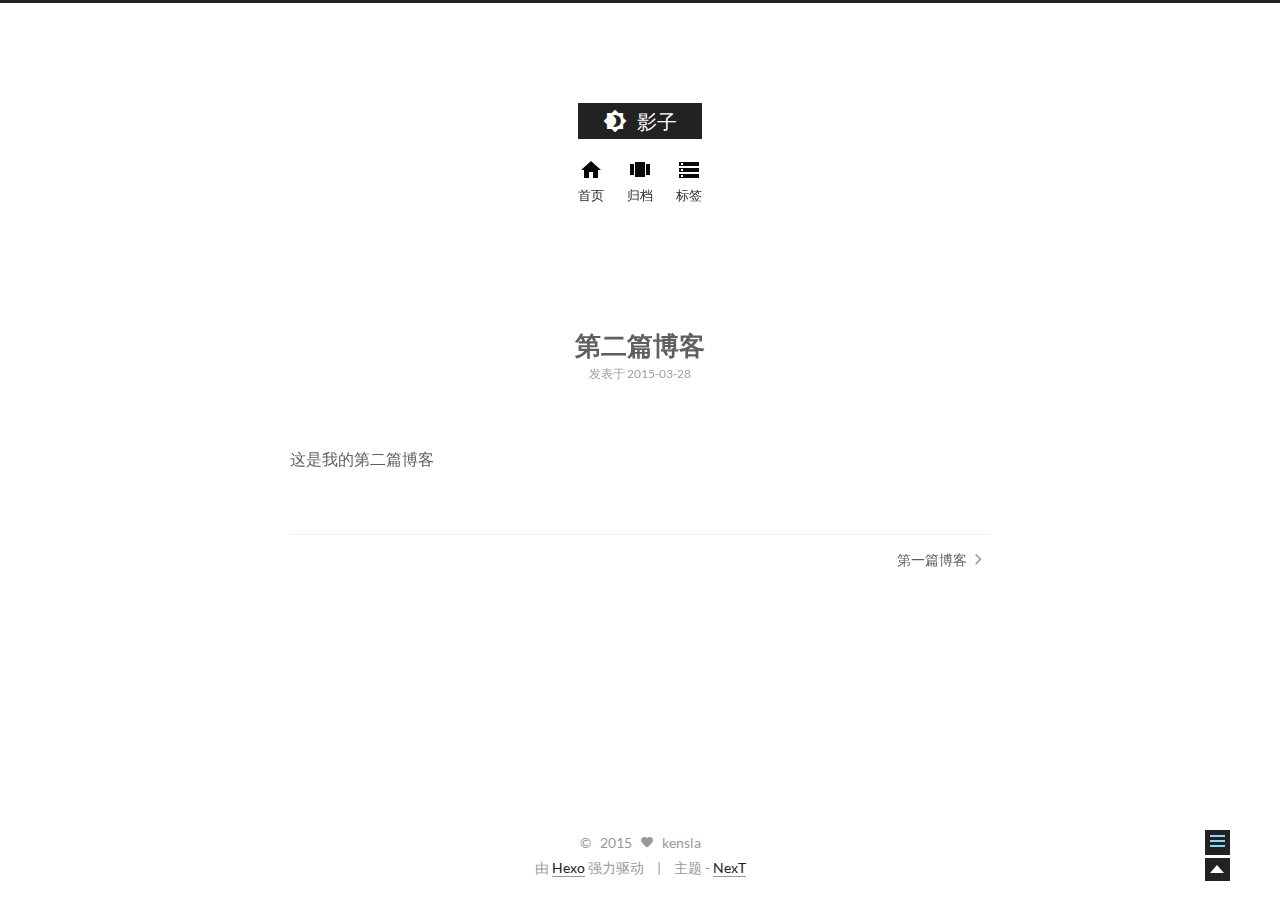
<file: 2015/03/28/第二篇博客/index.html>
<!doctype html>
<html class="theme-next use-motion theme-next-next">
<head>
  
    


<meta charset="UTF-8"/>
<meta http-equiv="X-UA-Compatible" content="IE=edge"/>
<meta name="viewport" content="width=device-width, initial-scale=1, maximum-scale=1"/>




  <link rel="stylesheet" type="text/css" href="/vendors/fancybox/source/jquery.fancybox.css?v=2.1.5"/>


<link rel="stylesheet" type="text/css" href="/css/main.css?v=0.4.0"/>





    <meta name="keywords" content="Hexo,next" />



    <link rel="alternate" href="/atom.xml" title="影子" type="application/atom+xml" />



    <link rel="shorticon icon" type="image/x-icon" href="/favicon.ico?v=0.4.0" />




  <title> 第二篇博客 // 影子 </title>
</head>

<body>
  <div class="container one-column page-post-detail">
    <div class="headband"></div>

    <div id="header" class="header">
      <div class="header-inner">
        <h1 class="site-meta">
  <span class="logo-line-before"><i></i></span>
  <a href="/" class="brand">
      <span class="logo">
        <i class="icon-logo"></i>
      </span>
      <span class="site-title">影子</span>
  </a>
  <span class="logo-line-after"><i></i></span>
</h1>


  <ul id="menu" class="menu">
    
      
      <li class="menu-item menu-item-home">
        <a href="/">
          <i class="menu-item-icon icon-home"></i> <br />
          首页
        </a>
      </li>
    
      
      <li class="menu-item menu-item-archives">
        <a href="/archives">
          <i class="menu-item-icon icon-archives"></i> <br />
          归档
        </a>
      </li>
    
      
      <li class="menu-item menu-item-tags">
        <a href="/tags">
          <i class="menu-item-icon icon-tags"></i> <br />
          标签
        </a>
      </li>
    
  </ul>


      </div>
    </div>

    <div id="main" class="main">
      <div class="main-inner">
        <div id="content" class="content">
          
            
          

          <div id="posts" class="posts-expand">
            
  

  <div class="post post-type-normal ">
    <div class="post-header">

      
      
        <h1 class="post-title">
          
          
            
              第二篇博客
            
          
        </h1>
      

      <div class="post-meta">
        <span class="post-time">
          
            发表于 2015-03-28
          
        </span>

        
          
        

        
          
        
      </div>
    </div>

    
      <div class="post-body">

        
        

        
          <p>这是我的第二篇博客</p>

        
      </div>
    

    
      <div class="post-footer">
        

        
          <div class="post-nav">
            <div class="post-nav-prev post-nav-item">
              
            </div>

            <div class="post-nav-next post-nav-item">
              
                <a href="/2015/03/28/第一篇博客/">第一篇博客</a>
              
            </div>
          </div>
        

        
        
      </div>
    
  </div>



  
    <div class="comments" id="comments">
      
    </div>
  

          </div>

          
        </div>

        
<div class="sidebar-toggle">
  <div class="sidebar-toggle-line-wrap">
    <span class="sidebar-toggle-line sidebar-toggle-line-first"></span>
    <span class="sidebar-toggle-line sidebar-toggle-line-middle"></span>
    <span class="sidebar-toggle-line sidebar-toggle-line-last"></span>
  </div>
</div>

<div id="sidebar" class="sidebar">
  <div class="sidebar-inner">

    
      <ul class="sidebar-nav motion-element">
        <li class="sidebar-nav-toc sidebar-nav-active" data-target="post-toc-wrap">
          文章目录
        </li>
        <li class="sidebar-nav-overview" data-target="site-overview">
          站点概览
        </li>
      </ul>
    

    <div class="site-overview">
      <div class="site-author motion-element">
        <img class="site-author-image" src="/images/default_avatar.jpg" alt="kensla" />
        <p class="site-author-name">kensla</p>
      </div>
      <p class="site-description motion-element"></p>
      <div class="site-state motion-element">
        <div class="site-state-item site-state-posts">
          <span class="site-state-item-count">3</span>
          <span class="site-state-item-name">日志</span>
        </div>
        <div class="site-state-item site-state-tags">
            <span class="site-state-item-count">0</span>
            <span class="site-state-item-name">标签</span>
        </div>
        <div class="site-state-item site-state-pages">
            <span class="site-state-item-count">0</span>
            <span class="site-state-item-name">页面</span>
        </div>
      </div>

      
        <div class="feed-link motion-element">
          <a href="/atom.xml">
            <i class="menu-item-icon icon-feed"></i>
            RSS
          </a>
        </div>
      

      <div class="links-of-author motion-element">
        
      </div>

      
      

    </div>

    
      <div class="post-toc-wrap sidebar-panel-active">
        <div class="post-toc-indicator-top post-toc-indicator"></div>
        <div class="post-toc">
          
          
            <p class="post-toc-empty">此文章未包含目录</p>
          
        </div>
        <div class="post-toc-indicator-bottom post-toc-indicator"></div>
      </div>
    

  </div>
</div>


      </div>
    </div>

    <div id="footer" class="footer">
      <div class="footer-inner">
        <div class="copyright">
  
  &copy; &nbsp; 
  2015
  <span class="with-love">
    <i class="icon-heart"></i>
  </span>
  <span class="author">kensla</span>
</div>

<div class="powered-by">
  由 <a class="theme-link" href="http://hexo.io">Hexo</a> 强力驱动
</div>

<div class="theme-info">
  主题 -
  <a class="theme-link" href="https://github.com/iissnan/hexo-theme-next">
    NexT
  </a>
</div>



      </div>
    </div>

    <div class="back-to-top"></div>
  </div>

  <script type="text/javascript" src="/vendors/jquery/index.js?v=2.1.3"></script>

  
  

  
  <script type="text/javascript" src="/vendors/fancybox/source/jquery.fancybox.pack.js"></script>
  <script type="text/javascript">
    $(document).ready(function() {
      $(".fancybox").fancybox();
    });
  </script>

  <script type="text/javascript">
  function hasMobileUA () {
    var nav = window.navigator;
    var ua = nav.userAgent;
    var pa = /iPad|iPhone|Android|Opera Mini|BlackBerry|webOS|UCWEB|Blazer|PSP|IEMobile|Symbian/g;

    return pa.test(ua);
  }

  function isDesktop () {
    return screen.width > 991 && !hasMobileUA();
  }

  function isTablet () {
    return screen.width < 992 && screen.width > 767 && hasMobileUA();
  }

  function isMobile () {
    return screen.width < 767 && hasMobileUA();
  }

  function escapeSelector (selector) {
    return selector.replace(/[!"$%&'()*+,.\/:;<=>?@[\\\]^`{|}~]/g, "\\$&")
  }
</script>

  

  <script type="text/javascript" src="/vendors/velocity/velocity.min.js"></script>
  <script type="text/javascript" src="/vendors/velocity/velocity.ui.min.js"></script>

  <script type="text/javascript" id="motion.global">
  $(document).ready(function () {
    var body = $('body');
    var isSidebarVisible = false;
    var sidebarToggle = $('.sidebar-toggle');
    var sidebarToggleLine1st = $('.sidebar-toggle-line-first')
    var sidebarToggleLine2nd = $('.sidebar-toggle-line-middle');
    var sidebarToggleLine3rd = $('.sidebar-toggle-line-last');
    var sidebar = $('.sidebar');

    var SIDEBAR_WIDTH = '320px';
    var SIDEBAR_DISPLAY_DURATION = 300;

    var sidebarToogleLineStatusInit = {width: '100%', opacity: 1, left: 0, rotateZ: 0, top: 0};

    var sidebarToggleLine1stStatusInit = sidebarToogleLineStatusInit;
    var sidebarToggleLine1stStatusArrow = {width: '50%', rotateZ: '-45deg', top: '2px'};
    var sidebarToogleLine1stStatusClose = {width: '100%', rotateZ: '-45deg', top: '5px'};

    var sidebarToggleLine2ndStatusInit = sidebarToogleLineStatusInit;
    var sidebarToggleLine2ndStatusArrow = {width: '90%'};
    var sidebarToogleLine2ndStatusClose = {opacity: 0};

    var sidebarToggleLine3rdStatusInit = sidebarToogleLineStatusInit;
    var sidebarToggleLine3rdStatusArrow = {width: '50%', rotateZ: '45deg', top: '-2px'};
    var sidebarToogleLine3rdStatusClose = {width: '100%', rotateZ: '45deg', top: '-5px'};

    LogoAndMenuMotion();
    sidebatToggleMotion();
    postsListMotion();
    backToTopMotion();


    $(document)
      .on('sidebar.isShowing', function () {
        isDesktop() && body.velocity(
          {paddingRight: SIDEBAR_WIDTH},
          SIDEBAR_DISPLAY_DURATION
        );
        sidebarContentMotion();
      })
      .on('sidebar.isHiding', function () {});

    function LogoAndMenuMotion() {
      $.Velocity.RunSequence([
        { e: $('.brand'), p: { opacity: 1 }, o: { duration: 100 } },
        { e: $('.logo'), p: { opacity: 1, top: 0 }, o: { duration: 50} },
        
        { e: $('.site-title'), p: { opacity: 1, top: 0 }, o: { duration: 200 } }
      ]);
      $('.menu-item').velocity('transition.slideDownIn', {display: null});
    }


    function backToTopMotion () {
      var b2top = $('.back-to-top');
      b2top.on('click', function () {
        body.velocity('scroll');
      });
    }

    function sidebarShowMotion () {

      sidebarToggleLine1st.velocity(sidebarToogleLine1stStatusClose);
      sidebarToggleLine2nd.velocity(sidebarToogleLine2ndStatusClose);
      sidebarToggleLine3rd.velocity(sidebarToogleLine3rdStatusClose);

      sidebar.velocity({width: SIDEBAR_WIDTH}, {
        display: 'block',
        duration: SIDEBAR_DISPLAY_DURATION,
        complete: function () {
          sidebar.addClass('sidebar-active');
          sidebar.trigger('sidebar.didShow');
        }
      });
      sidebar.trigger('sidebar.isShowing');
    }

    function sidebarHideMotion () {
      isDesktop() && body.velocity({paddingRight: 0});
      sidebar.velocity('reverse');

      sidebarToggleLine1st.velocity(sidebarToggleLine1stStatusInit);
      sidebarToggleLine2nd.velocity(sidebarToggleLine2ndStatusInit);
      sidebarToggleLine3rd.velocity(sidebarToggleLine3rdStatusInit);

      sidebar.removeClass('sidebar-active');
      sidebar.trigger('sidebar.isHiding');
    };

    function sidebarContentMotion () {
      $('.sidebar .motion-element').velocity(
        'transition.slideRightIn',
        {stagger: 50, drag: true}
      );
    }

    function postsListMotion () {
      var postMotionOptions = window.postMotionOptions || {stagger: 300, drag: true};
      $('.post').velocity('transition.slideDownIn', postMotionOptions);
    }

    function sidebatToggleMotion () {
      sidebarToggle.on('click', function () {
        isSidebarVisible ? sidebarHideMotion() : sidebarShowMotion();
        isSidebarVisible = !isSidebarVisible;
      });

      sidebarToggle.hover(function () {
        if (isSidebarVisible) {return}
        sidebarToggleLine1st.velocity('stop').velocity(sidebarToggleLine1stStatusArrow);
        sidebarToggleLine2nd.velocity('stop').velocity(sidebarToggleLine2ndStatusArrow);
        sidebarToggleLine3rd.velocity('stop').velocity(sidebarToggleLine3rdStatusArrow);
      }, function () {
        if (isSidebarVisible) {return}
        sidebarToggleLine1st.velocity('stop').velocity(sidebarToggleLine1stStatusInit);
        sidebarToggleLine2nd.velocity('stop').velocity(sidebarToggleLine2ndStatusInit);
        sidebarToggleLine3rd.velocity('stop').velocity(sidebarToggleLine3rdStatusInit);
      });
    }
  });

</script>





  
  
<script type="text/javascript" id="bootstrap.scrollspy.custom">
  /* ========================================================================
  * Bootstrap: scrollspy.js v3.3.2
  * http://getbootstrap.com/javascript/#scrollspy
  * ========================================================================
  * Copyright 2011-2015 Twitter, Inc.
  * Licensed under MIT (https://github.com/twbs/bootstrap/blob/master/LICENSE)
  * ======================================================================== */

  /**
   * Custom by iissnan
   *
   * - Add a `clear.bs.scrollspy` event.
   * - Esacpe targets selector.
   */


  +function ($) {
    'use strict';

    // SCROLLSPY CLASS DEFINITION
    // ==========================

    function ScrollSpy(element, options) {
      this.$body          = $(document.body)
      this.$scrollElement = $(element).is(document.body) ? $(window) : $(element)
      this.options        = $.extend({}, ScrollSpy.DEFAULTS, options)
      this.selector       = (this.options.target || '') + ' .nav li > a'
      this.offsets        = []
      this.targets        = []
      this.activeTarget   = null
      this.scrollHeight   = 0

      this.$scrollElement.on('scroll.bs.scrollspy', $.proxy(this.process, this))
      this.refresh()
      this.process()
    }

    ScrollSpy.VERSION  = '3.3.2'

    ScrollSpy.DEFAULTS = {
      offset: 10
    }

    ScrollSpy.prototype.getScrollHeight = function () {
      return this.$scrollElement[0].scrollHeight || Math.max(this.$body[0].scrollHeight, document.documentElement.scrollHeight)
    }

    ScrollSpy.prototype.refresh = function () {
      var that          = this
      var offsetMethod  = 'offset'
      var offsetBase    = 0

      this.offsets      = []
      this.targets      = []
      this.scrollHeight = this.getScrollHeight()

      if (!$.isWindow(this.$scrollElement[0])) {
        offsetMethod = 'position'
        offsetBase   = this.$scrollElement.scrollTop()
      }

      this.$body
        .find(this.selector)
        .map(function () {
          var $el   = $(this)
          var href  = $el.data('target') || $el.attr('href')
          var $href = /^#./.test(href) && $(escapeSelector(href)) // Need to escape selector.

          return ($href
            && $href.length
            && $href.is(':visible')
            && [[$href[offsetMethod]().top + offsetBase, href]]) || null
        })
        .sort(function (a, b) { return a[0] - b[0] })
        .each(function () {
          that.offsets.push(this[0])
          that.targets.push(this[1])
        })


    }

    ScrollSpy.prototype.process = function () {
      var scrollTop    = this.$scrollElement.scrollTop() + this.options.offset
      var scrollHeight = this.getScrollHeight()
      var maxScroll    = this.options.offset + scrollHeight - this.$scrollElement.height()
      var offsets      = this.offsets
      var targets      = this.targets
      var activeTarget = this.activeTarget
      var i

      if (this.scrollHeight != scrollHeight) {
        this.refresh()
      }

      if (scrollTop >= maxScroll) {
        return activeTarget != (i = targets[targets.length - 1]) && this.activate(i)
      }

      if (activeTarget && scrollTop < offsets[0]) {
        $(this.selector).trigger('clear.bs.scrollspy')  // Add a custom event.
        this.activeTarget = null
        return this.clear()
      }

      for (i = offsets.length; i--;) {
        activeTarget != targets[i]
          && scrollTop >= offsets[i]
          && (!offsets[i + 1] || scrollTop <= offsets[i + 1])
          && this.activate(targets[i])
      }
    }

    ScrollSpy.prototype.activate = function (target) {
      this.activeTarget = target

      this.clear()

      var selector = this.selector +
        '[data-target="' + target + '"],' +
        this.selector + '[href="' + target + '"]'

      var active = $(selector)
        .parents('li')
        .addClass('active')

      if (active.parent('.dropdown-menu').length) {
        active = active
          .closest('li.dropdown')
          .addClass('active')
      }

      active.trigger('activate.bs.scrollspy')
    }

    ScrollSpy.prototype.clear = function () {
      $(this.selector)
        .parentsUntil(this.options.target, '.active')
        .removeClass('active')
    }


    // SCROLLSPY PLUGIN DEFINITION
    // ===========================

    function Plugin(option) {
      return this.each(function () {
        var $this   = $(this)
        var data    = $this.data('bs.scrollspy')
        var options = typeof option == 'object' && option

        if (!data) $this.data('bs.scrollspy', (data = new ScrollSpy(this, options)))
        if (typeof option == 'string') data[option]()
      })
    }

    var old = $.fn.scrollspy

    $.fn.scrollspy             = Plugin
    $.fn.scrollspy.Constructor = ScrollSpy


    // SCROLLSPY NO CONFLICT
    // =====================

    $.fn.scrollspy.noConflict = function () {
      $.fn.scrollspy = old
      return this
    }


    // SCROLLSPY DATA-API
    // ==================

    $(window).on('load.bs.scrollspy.data-api', function () {
      $('[data-spy="scroll"]').each(function () {
        var $spy = $(this)
        Plugin.call($spy, $spy.data())
      })
    })

  }(jQuery);
</script>


<script type="text/javascript" id="sidebar.toc.highlight">
  $(document).ready(function () {
    var tocSelector = '.post-toc';
    var $tocSelector = $(tocSelector);
    var activeCurrentSelector = '.active-current';

    $tocSelector
      .on('activate.bs.scrollspy', function () {
        var $currentActiveElement = $(tocSelector + ' .active').last();

        removeCurrentActiveClass();
        $currentActiveElement.addClass('active-current');

        $tocSelector[0].scrollTop = $currentActiveElement.position().top;
      })
      .on('clear.bs.scrollspy', function () {
        removeCurrentActiveClass();
      });

    function removeCurrentActiveClass () {
      $(tocSelector + ' ' + activeCurrentSelector)
        .removeClass(activeCurrentSelector.substring(1));
    }

    function processTOC () {
      getTOCMaxHeight();
      toggleTOCOverflowIndicators();
    }

    function getTOCMaxHeight () {
      var $sidebarInner = $('.sidebar-inner');
      var height = $('.sidebar').height() -
                   $tocSelector.position().top -
                   $('.post-toc-indicator-bottom').height();

      $tocSelector.css('height', height);

      return height;
    }

    function toggleTOCOverflowIndicators () {
      tocOverflowIndicator(
        '.post-toc-indicator-top',
        $tocSelector.scrollTop() > 0 ? 'show' : 'hide'
      );

      tocOverflowIndicator(
        '.post-toc-indicator-bottom',
        $tocSelector.scrollTop() >= $tocSelector.find('ol').height() - $tocSelector.height() ? 'hide' : 'show'
      )
    }

    $(document).on('sidebar.didShow', function () {
      processTOC();
    });

    $('body').scrollspy({ target: tocSelector });
    $(window).on('resize', function () {
      if ( $('.sidebar').hasClass('sidebar-active') ) {
        processTOC();
      }
    });

    onScroll($tocSelector);

    function onScroll (element) {
      element.on('mousewheel DOMMouseScroll', function (event) {
          var oe = event.originalEvent;
          var delta = oe.wheelDelta || -oe.detail;
          var self = this;

          this.scrollTop += ( delta < 0 ? 1 : -1 ) * 30;
          event.preventDefault();

          toggleTOCOverflowIndicators();
      });
    }

    function tocOverflowIndicator (indicator, action) {
      $(indicator).velocity('stop').velocity({
        opacity: action === 'show' ? 0.4 : 0
      }, { duration: 100 });
    }

  });
</script>


  <script type="text/javascript" id="sidebar.nav">
    $(document).ready(function () {
      var html = $('html');

      $('.sidebar-nav li').on('click', function () {
        var item = $(this);
        var activeTabClassName = 'sidebar-nav-active';
        var activePanelClassName = 'sidebar-panel-active';
        if (item.hasClass(activeTabClassName)) {
          return;
        }

        var currentTarget = $('.' + activePanelClassName);
        var target = $('.' + item.data('target'));

        currentTarget.velocity('transition.slideUpOut', 200, function () {
          target
            .velocity('stop')
            .velocity('transition.slideDownIn', 200)
            .addClass(activePanelClassName);
        });

        item.siblings().removeClass(activeTabClassName);
        item.addClass(activeTabClassName);
      });

      $('.post-toc a').on('click', function (e) {
        e.preventDefault();
        var offset = $(escapeSelector(this.getAttribute('href'))).offset().top;
        html.velocity('stop').velocity('scroll', {
          offset: offset  + 'px',
          mobileHA: false
        });
      });

      // Expand sidebar on post detail page by default, when post has a toc.
      var $tocContent = $('.post-toc-content');
      if ($tocContent.length > 0 && $tocContent.html().trim().length > 0 && isDesktop()) {
        setTimeout(function () {
          $('.sidebar-toggle').trigger('click');
        }, 800);
      }
    });
  </script>




  

  
  

  


  
</body>
</html>
</file>
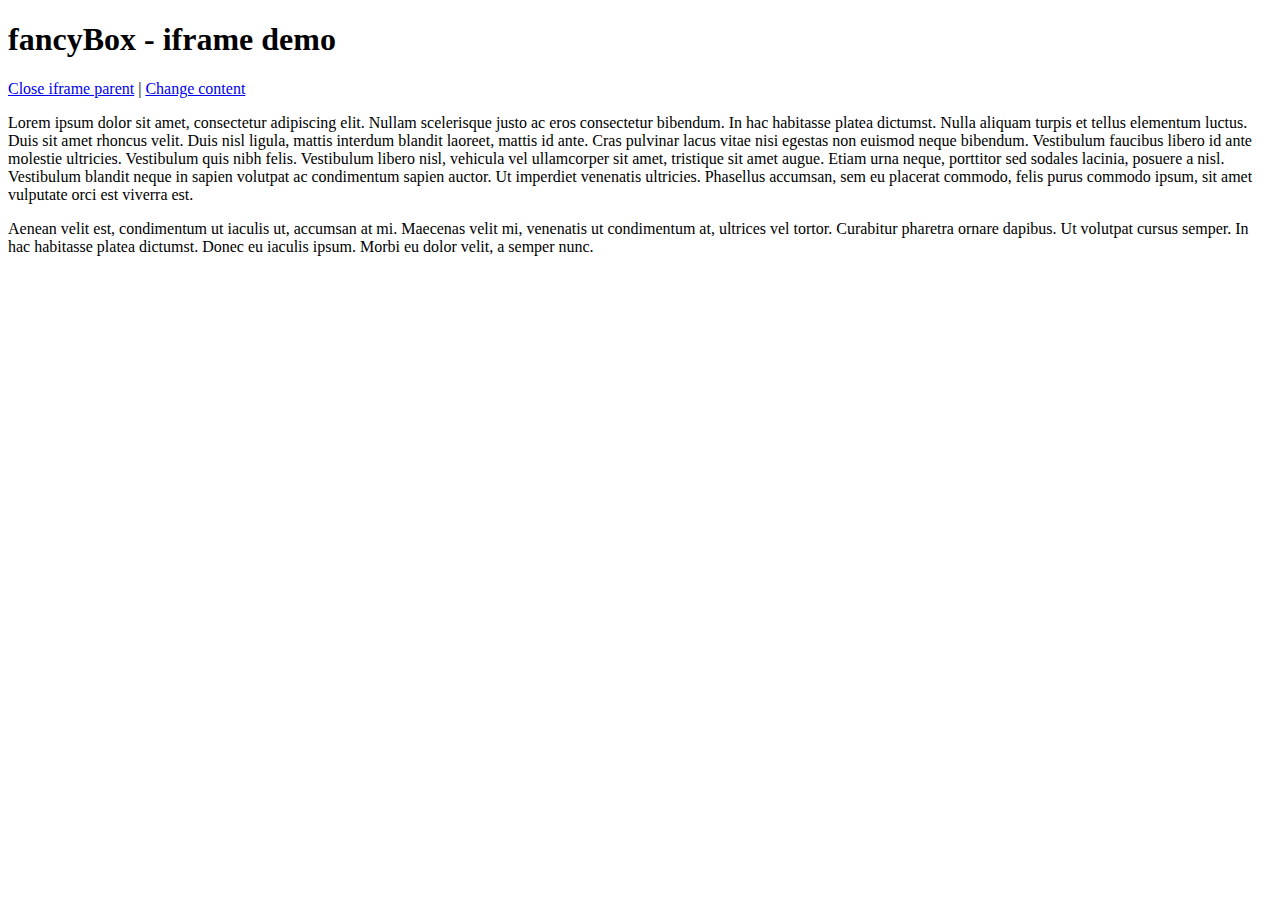
<file: vendors/fancybox/demo/iframe.html>
<!DOCTYPE html>
<html>
<head>
	<title>fancyBox - iframe demo</title>
	<meta http-equiv="Content-Type" content="text/html; charset=UTF-8" />
</head>
<body>
	<h1>fancyBox - iframe demo</h1>

	<p>
		<a href="javascript:parent.jQuery.fancybox.close();">Close iframe parent</a>

		|

		<a href="javascript:parent.jQuery.fancybox.open({href : '1_b.jpg', title : 'My title'});">Change content</a>
	</p>

	<p>
		Lorem ipsum dolor sit amet, consectetur adipiscing elit. Nullam scelerisque justo ac eros consectetur bibendum. In hac habitasse platea dictumst. Nulla aliquam turpis et tellus elementum luctus. Duis sit amet rhoncus velit. Duis nisl ligula, mattis interdum blandit laoreet, mattis id ante. Cras pulvinar lacus vitae nisi egestas non euismod neque bibendum. Vestibulum faucibus libero id ante molestie ultricies. Vestibulum quis nibh felis. Vestibulum libero nisl, vehicula vel ullamcorper sit amet, tristique sit amet augue. Etiam urna neque, porttitor sed sodales lacinia, posuere a nisl. Vestibulum blandit neque in sapien volutpat ac condimentum sapien auctor. Ut imperdiet venenatis ultricies. Phasellus accumsan, sem eu placerat commodo, felis purus commodo ipsum, sit amet vulputate orci est viverra est.
	</p>

	<p>
		Aenean velit est, condimentum ut iaculis ut, accumsan at mi. Maecenas velit mi, venenatis ut condimentum at, ultrices vel tortor. Curabitur pharetra ornare dapibus. Ut volutpat cursus semper. In hac habitasse platea dictumst. Donec eu iaculis ipsum. Morbi eu dolor velit, a semper nunc.
	</p>
</body>
</html>
</file>
<file: css/main.css>
/* normalize.css v3.0.2 | MIT License | git.io/normalize */
html {
  font-family: sans-serif; /* 1 */
  -ms-text-size-adjust: 100%; /* 2 */
  -webkit-text-size-adjust: 100%; /* 2 */
}
body {
  margin: 0;
}
article,
aside,
details,
figcaption,
figure,
footer,
header,
hgroup,
main,
menu,
nav,
section,
summary {
  display: block;
}
audio,
canvas,
progress,
video {
  display: inline-block; /* 1 */
  vertical-align: baseline; /* 2 */
}
audio:not([controls]) {
  display: none;
  height: 0;
}
[hidden],
template {
  display: none;
}
a {
  background-color: transparent;
}
a:active,
a:hover {
  outline: 0;
}
abbr[title] {
  border-bottom: 1px dotted;
}
b,
strong {
  font-weight: bold;
}
dfn {
  font-style: italic;
}
h1 {
  font-size: 2em;
  margin: 0.67em 0;
}
mark {
  background: #ff0;
  color: #000;
}
small {
  font-size: 80%;
}
sub,
sup {
  font-size: 75%;
  line-height: 0;
  position: relative;
  vertical-align: baseline;
}
sup {
  top: -0.5em;
}
sub {
  bottom: -0.25em;
}
img {
  border: 0;
}
svg:not(:root) {
  overflow: hidden;
}
figure {
  margin: 1em 40px;
}
hr {
  -moz-box-sizing: content-box;
  box-sizing: content-box;
  height: 0;
}
pre {
  overflow: auto;
}
code,
kbd,
pre,
samp {
  font-family: monospace, monospace;
  font-size: 1em;
}
button,
input,
optgroup,
select,
textarea {
  color: inherit; /* 1 */
  font: inherit; /* 2 */
  margin: 0; /* 3 */
}
button {
  overflow: visible;
}
button,
select {
  text-transform: none;
}
button,
html input[type="button"],
input[type="reset"],
input[type="submit"] {
  -webkit-appearance: button; /* 2 */
  cursor: pointer; /* 3 */
}
button[disabled],
html input[disabled] {
  cursor: default;
}
button::-moz-focus-inner,
input::-moz-focus-inner {
  border: 0;
  padding: 0;
}
input {
  line-height: normal;
}
input[type="checkbox"],
input[type="radio"] {
  box-sizing: border-box; /* 1 */
  padding: 0; /* 2 */
}
input[type="number"]::-webkit-inner-spin-button,
input[type="number"]::-webkit-outer-spin-button {
  height: auto;
}
input[type="search"] {
  -webkit-appearance: textfield; /* 1 */
  -moz-box-sizing: content-box;
  -webkit-box-sizing: content-box; /* 2 */
  box-sizing: content-box;
}
input[type="search"]::-webkit-search-cancel-button,
input[type="search"]::-webkit-search-decoration {
  -webkit-appearance: none;
}
fieldset {
  border: 1px solid #c0c0c0;
  margin: 0 2px;
  padding: 0.35em 0.625em 0.75em;
}
legend {
  border: 0; /* 1 */
  padding: 0; /* 2 */
}
textarea {
  overflow: auto;
}
optgroup {
  font-weight: bold;
}
table {
  border-collapse: collapse;
  border-spacing: 0;
}
td,
th {
  padding: 0;
}
::selection {
  background: #262a30;
  color: #fff;
}
body {
  position: relative;
  font-family: Lato, "Microsoft Jhenghei", "Hiragino Sans GB", "Microsoft YaHei", sans-serif;
  font-size: 16px;
  line-height: 1.8;
  color: #555;
  background: #fff;
}
@media (min-width: 768px) and (max-width: 991px) {
  body {
    padding-right: 0 !important;
  }
}
@media (max-width: 767px) {
  body {
    padding-right: 0 !important;
  }
}
h1,
h2,
h3,
h4,
h5,
h6 {
  margin: 0;
  padding: 0;
  font-weight: bold;
  line-height: 1;
  font-family: Cambria, Georgia, "Microsoft Jhenghei", "Hiragino Sans GB", "Microsoft YaHei", "Times New Roman", serif;
}
h1 {
  font-size: 26px;
}
@media (max-width: 767px) {
  h1 {
    font-size: 22px;
  }
}
h2 {
  font-size: 24px;
}
@media (max-width: 767px) {
  h2 {
    font-size: 20px;
  }
}
h3 {
  font-size: 22px;
}
@media (max-width: 767px) {
  h3 {
    font-size: 18px;
  }
}
h4 {
  font-size: 20px;
}
@media (max-width: 767px) {
  h4 {
    font-size: 16px;
  }
}
h5 {
  font-size: 18px;
}
@media (max-width: 767px) {
  h5 {
    font-size: 14px;
  }
}
h6 {
  font-size: 16px;
}
@media (max-width: 767px) {
  h6 {
    font-size: 12px;
  }
}
p {
  margin: 20px 0;
}
a {
  color: #222;
  text-decoration: none;
  border-bottom: 1px solid #999;
}
a:hover {
  border-bottom-color: #222;
}
ul {
  list-style: none;
}
blockquote {
  margin: 0;
  padding: 0;
}
img {
  display: block;
  margin: auto 0;
  max-width: 100%;
  height: auto;
}
h2,
h3,
h4,
h5,
h6 {
  margin: 60px 0 15px;
}
ul {
  list-style: square;
}
hr {
  margin: 40px 0;
  height: 3px;
  border: none;
  background-color: #ddd;
  background-image: repeating-linear-gradient(-45deg, #fff, #fff 4px, transparent 4px, transparent 8px);
}
blockquote {
  padding: 0 15px;
  color: #666;
  border-left: 4px solid #ddd;
}
blockquote cite::before {
  content: "-";
  padding: 0 5px;
}
dt {
  font-weight: 700;
}
dd {
  margin: 0;
  padding: 0;
}
.pullquote {
  width: 45%;
}
.pullquote.left {
  float: left;
  margin-left: 5px;
  margin-right: 10px;
}
.pullquote.right {
  float: right;
  margin-left: 10px;
  margin-right: 5px;
}
.highlight table,
.gist table {
  width: auto;
}
.highlight table td,
.gist table td {
  border: none;
}
.highlight a,
.gist a {
  color: #222 !important;
  text-decoration: none !important;
}
.video-container {
  position: relative;
  padding-top: 60%;
  height: 0;
  overflow: hidden;
}
.video-container iframe,
.video-container object,
.video-container embed {
  position: absolute;
  top: 0;
  left: 0;
  width: 100%;
  height: 100%;
}
table {
  width: 100%;
  border-collapse: collapse;
  border-spacing: 0;
}
caption,
th,
td {
  text-align: left;
  vertical-align: middle;
  font-weight: normal;
}
th {
  font-weight: 700;
  border-bottom: 3px solid #ddd;
  padding-bottom: 10px;
}
td {
  border-bottom: 1px solid #ddd;
  padding: 10px 0;
}
.text-left {
  text-align: left;
}
.text-center {
  text-align: center;
}
.text-right {
  text-align: right;
}
.text-justify {
  text-align: justify;
}
.text-nowrap {
  white-space: nowrap;
}
.text-lowercase {
  text-transform: lowercase;
}
.text-uppercase {
  text-transform: uppercase;
}
.text-capitalize {
  text-transform: capitalize;
}
.center-block {
  display: block;
  margin-left: auto;
  margin-right: auto;
}
.clearfix:before,
.clearfix:after {
  content: " ";
  display: table;
}
.clearfix:after {
  clear: both;
}
.full-image.full-image.full-image {
  border: none;
}
@media (min-width: 992px) {
  .full-image.full-image.full-image {
    max-width: none;
    width: 126%;
    margin: 0 -13%;
  }
}
.blockquote-center,
.page-home .post-type-quote blockquote,
.page-post-detail .post-type-quote blockquote {
  position: relative;
  margin: 40px 0;
  padding: 0;
  border-left: none;
  text-align: center;
}
.blockquote-center::before,
.page-home .post-type-quote blockquote::before,
.page-post-detail .post-type-quote blockquote::before,
.blockquote-center::after,
.page-home .post-type-quote blockquote::after,
.page-post-detail .post-type-quote blockquote::after {
  position: absolute;
  content: ' ';
  display: block;
  width: 100%;
  height: 24px;
  opacity: 0.2;
  background: url("[data-uri]") no-repeat;
  background-position: 0 -7px;
  background-size: 24px 24px;
}
.blockquote-center::before,
.page-home .post-type-quote blockquote::before,
.page-post-detail .post-type-quote blockquote::before {
  top: -20px;
  border-top: 1px solid #ccc;
}
.blockquote-center::after,
.page-home .post-type-quote blockquote::after,
.page-post-detail .post-type-quote blockquote::after {
  bottom: -20px;
  border-bottom: 1px solid #ccc;
  background-position: 100% 7px;
}
.blockquote-center p,
.page-home .post-type-quote blockquote p,
.page-post-detail .post-type-quote blockquote p,
.blockquote-center div,
.page-home .post-type-quote blockquote div,
.page-post-detail .post-type-quote blockquote div {
  text-align: center;
}
.use-motion .motion-element {
  opacity: 0;
}
@font-face {
  font-family: 'Lato';
  src: url("../fonts/lato/lato-reg-webfont-g.eot");
  font-weight: normal;
  font-style: normal;
}
@font-face {
  font-family: 'Lato';
  src: url("../fonts/lato/lato-reg-webfont-g.woff") format('woff');
  font-weight: normal;
  font-style: normal;
}
@font-face {
  font-family: 'Lato';
  src: url("../fonts/lato/lato-bol-webfont-g.eot");
  font-weight: bold;
  font-style: normal;
}
@font-face {
  font-family: 'Lato';
  src: url("../fonts/lato/lato-bol-webfont-g.woff") format('woff');
  font-weight: bold;
  font-style: normal;
}
@font-face {
  font-family: 'Lato';
  src: url("../fonts/lato/lato-regita-webfont-g.eot");
  font-weight: normal;
  font-style: italic;
}
@font-face {
  font-family: 'Lato';
  src: url("../fonts/lato/lato-regita-webfont-g.woff") format('woff');
  font-weight: normal;
  font-style: italic;
}
@font-face {
  font-family: 'default';
  src: url("../fonts/icon-default/icomoon.eot?-9394c0");
  src: url("../fonts/icon-default/icomoon.eot?#iefix-9394c0") format('embedded-opentype'), url("../fonts/icon-default/icomoon.woff?-9394c0") format('woff'), url("../fonts/icon-default/icomoon.ttf?-9394c0") format('truetype'), url("../fonts/icon-default/icomoon.svg?-9394c0#default") format('svg');
  font-weight: normal;
  font-style: normal;
}
[class^="icon-"],
[class*=" icon-"] {
  font-family: 'default';
  speak: none;
  font-style: normal;
  font-weight: normal;
  font-variant: normal;
  text-transform: none;
  line-height: 1;
/* Better Font Rendering =========== */
  -webkit-font-smoothing: antialiased;
  -moz-osx-font-smoothing: grayscale;
}
.icon-logo {
  font-size: 24px;
  color: #fff;
}
.icon-home,
.icon-categories,
.icon-archives,
.icon-tags,
.icon-about,
.icon-feed {
  font-size: 24px;
  color: #000;
}
.icon-external-link {
  font-size: 14px;
}
.icon-heart {
  font-size: 14px;
}
.icon-logo:before {
  content: "\e61c";
}
.icon-home:before {
  content: "\e605";
}
.icon-categories:before {
  content: "\e625";
}
.icon-archives:before {
  content: "\e60b";
}
.icon-tags:before {
  content: "\e610";
}
.icon-about:before {
  content: "\e612";
}
.icon-feed:before {
  content: "\e62b";
}
.icon-external-link:before {
  content: "\e607";
}
.icon-heart:before {
  content: "\e601";
}
.icon-account-circle:before {
  content: "\e600";
}
.icon-favorite-outline:before {
  content: "\e602";
}
.icon-get-app:before {
  content: "\e603";
}
.icon-grade:before {
  content: "\e604";
}
.icon-invert-colors:before {
  content: "\e606";
}
.icon-room:before {
  content: "\e608";
}
.icon-schedule:before {
  content: "\e609";
}
.icon-search:before {
  content: "\e60a";
}
.icon-location-on:before {
  content: "\e60c";
}
.icon-brightness-high:before {
  content: "\e60d";
}
.icon-brightness-low:before {
  content: "\e60e";
}
.icon-brightness-medium:before {
  content: "\e60f";
}
.icon-format-quote:before {
  content: "\e611";
}
.icon-keyboard-arrow-down:before {
  content: "\e613";
}
.icon-keyboard-arrow-left:before {
  content: "\e614";
}
.icon-keyboard-arrow-right:before {
  content: "\e615";
}
.icon-keyboard-arrow-up:before {
  content: "\e616";
}
.icon-keyboard-capslock:before {
  content: "\e617";
}
.icon-audiotrack:before {
  content: "\e618";
}
.icon-brightness-1:before {
  content: "\e619";
}
.icon-brightness-2:before {
  content: "\e61a";
}
.icon-brightness-3:before {
  content: "\e61b";
}
.icon-brightness-4:before {
  content: "\e61c";
}
.icon-brightness-5:before {
  content: "\e61d";
}
.icon-brightness-6:before {
  content: "\e61e";
}
.icon-brightness-7:before {
  content: "\e61f";
}
.icon-filter-vintage:before {
  content: "\e620";
}
.icon-hdr-strong:before {
  content: "\e621";
}
.icon-nature-people:before {
  content: "\e622";
}
.icon-timelapse:before {
  content: "\e623";
}
.icon-timer-auto:before {
  content: "\e624";
}
.icon-layers:before {
  content: "\e625";
}
.icon-pin-drop:before {
  content: "\e626";
}
.icon-arrow-drop-down:before {
  content: "\e627";
}
.icon-arrow-drop-up:before {
  content: "\e628";
}
.icon-check:before {
  content: "\e629";
}
.icon-close:before {
  content: "\e62a";
}
.icon-whatshot:before {
  content: "\e62b";
}
.icon-radio-button-on:before {
  content: "\e62c";
}
.icon-star:before {
  content: "\e62d";
}
.post pre,
.post .highlight {
  background: #f7f7f7;
  margin: 20px 0;
  padding: 15px;
  overflow: auto;
  font-size: 13px;
  color: #4d4d4c;
  line-height: 1.8;
}
.post .highlight .gutter pre,
.post .gist .gist-file .gist-data .line-numbers {
  color: #666;
}
.post pre,
.post code {
  font-family: "PT Mono", Consolas, Monaco, Menlo, monospace;
}
.post code {
  background: #eee;
  text-shadow: 0 1px #fff;
  padding: 0 0.3em;
}
.post pre code {
  background: none;
  text-shadow: none;
  padding: 0;
}
.post .highlight pre {
  border: none;
  margin: 0;
  padding: 0;
}
.post .highlight table {
  margin: 0;
  width: auto;
}
.post .highlight td {
  border: none;
  padding: 0;
}
.post .highlight figcaption {
  font-size: 0.85em;
  color: #8e908c;
  line-height: 1em;
  margin-bottom: 1em;
}
.post .highlight figcaption:before,
.post .highlight figcaption:after {
  content: " ";
  display: table;
}
.post .highlight figcaption:after {
  clear: both;
}
.post .highlight figcaption a {
  float: right;
}
.post .highlight .gutter pre {
  text-align: right;
  padding-right: 20px;
}
.post .highlight .line {
  height: 20px;
}
.post .gist {
  margin: 20px 0;
  border-style: solid;
  border-color: $baseBorderColor;
  border-width: 1px 0;
  background: #f7f7f7;
  padding: 15px 40px 15px 15px;
}
.post .gist .gist-file {
  border: none;
  font-family: "PT Mono", Consolas, Monaco, Menlo, monospace;
  margin: 0;
}
.post .gist .gist-file .gist-data {
  background: none;
  border: none;
}
.post .gist .gist-file .gist-data .line-numbers {
  background: none;
  border: none;
  padding: 0 20px 0 0;
}
.post .gist .gist-file .gist-data .line-data {
  padding: 0 !important;
}
.post .gist .gist-file .highlight {
  margin: 0;
  padding: 0;
  border: none;
}
.post .gist .gist-file .gist-meta {
  background: #f7f7f7;
  color: #8e908c;
  font: 13px Lato, "Microsoft Jhenghei", "Hiragino Sans GB", "Microsoft YaHei", sans-serif;
  text-shadow: 0 0;
  padding: 0;
  margin-top: 1em;
  margin-left: 40px;
}
.post .gist .gist-file .gist-meta a {
  color: color-link;
  font-weight: normal;
}
.post .gist .gist-file .gist-meta a:hover {
  text-decoration: underline;
}
pre .comment {
  color: #8e908c;
}
pre .variable,
pre .attribute,
pre .tag,
pre .regexp,
pre .ruby .constant,
pre .xml .tag .title,
pre .xml .pi,
pre .xml .doctype,
pre .html .doctype,
pre .css .id,
pre .css .class,
pre .css .pseudo {
  color: #c82829;
}
pre .number,
pre .preprocessor,
pre .built_in,
pre .literal,
pre .params,
pre .constant {
  color: #f5871f;
}
pre .ruby .class .title,
pre .css .rules .attribute {
  color: #718c00;
}
pre .string,
pre .value,
pre .inheritance,
pre .header,
pre .ruby .symbol,
pre .xml .cdata {
  color: #718c00;
}
pre .title,
pre .css .hexcolor {
  color: #3e999f;
}
pre .function,
pre .python .decorator,
pre .python .title,
pre .ruby .function .title,
pre .ruby .title .keyword,
pre .perl .sub,
pre .javascript .title,
pre .coffeescript .title {
  color: #4271ae;
}
pre .keyword,
pre .javascript .function {
  color: #8959a8;
}
html,
body {
  height: 100%;
}
.container {
  position: relative;
  min-height: 100%;
}
.header-inner {
  margin: 0 auto;
  padding: 100px 0 70px;
  width: 960px;
}
.one-column .header-inner {
  width: 700px;
}
.main {
  padding-bottom: 150px;
}
.main-inner {
  margin: 0 auto;
  width: 960px;
}
.one-column .main-inner {
  width: 700px;
}
.main-inner .content {
  width: 700px;
}
.footer {
  position: absolute;
  left: 0;
  bottom: 0;
  width: 100%;
  min-height: 50px;
}
.footer-inner {
  margin: 20px auto;
  width: 960px;
}
.one-column .footer-inner {
  width: 700px;
}
.headband {
  height: 3px;
  background: #222;
}
.header {
  background: #fff;
}
.header-inner {
  position: relative;
}
.site-meta {
  text-align: center;
}
@media (max-width: 767px) {
  .site-meta {
    text-align: center;
  }
}
.brand {
  position: relative;
  display: inline-block;
  padding: 0 25px;
  color: #fff;
  background: #222;
  border-bottom: none;
  font-family: Lato, "Microsoft Jhenghei", "Hiragino Sans GB", "Microsoft YaHei", sans-serif;
}
.logo {
  display: inline-block;
  margin-right: 5px;
  line-height: 36px;
  vertical-align: top;
}
.site-title {
  display: inline-block;
  vertical-align: top;
  line-height: 36px;
  font-size: 20px;
  font-weight: normal;
}
.use-motion .brand {
  opacity: 0;
}
.use-motion .logo,
.use-motion .site-title {
  opacity: 0;
  position: relative;
  top: -10px;
}
.menu {
  margin-top: 20px;
  padding-left: 0;
  text-align: center;
}
.menu .menu-item {
  display: inline-block;
  margin-left: 20px;
}
.menu .menu-item:first-child {
  margin-left: 0;
}
.menu .menu-item a {
  display: block;
  font-size: 13px;
  text-transform: capitalize;
  line-height: 1.5;
  border-bottom: 1px solid transparent;
  transition-property: border-color;
  transition-duration: 0.2s;
  transition-timing-function: ease-in-out;
  transition-delay: 0s;
}
.menu .menu-item a:hover {
  border-bottom-color: #222;
}
.translation {
  margin-top: -20px;
  font-size: 14px;
  color: #999;
}
.post:last-child .post-eof.post-eof.post-eof {
  display: none;
}
.sidebar-toggle {
  position: fixed;
  right: 50px;
  bottom: 45px;
  width: 15px;
  height: 15px;
  padding: 5px;
  background: #222;
  line-height: 0;
  z-index: 1050;
  cursor: pointer;
  -webkit-transform: translateZ(0);
}
@media (min-width: 768px) and (max-width: 991px) {
  .sidebar-toggle {
    display: none;
  }
}
@media (max-width: 767px) {
  .sidebar-toggle {
    display: none;
  }
}
.sidebar-toggle-line {
  position: relative;
  display: inline-block;
  vertical-align: top;
  height: 2px;
  width: 100%;
  background: #fff;
  margin-top: 3px;
}
.sidebar-toggle-line:first-child {
  margin-top: 0;
}
.sidebar {
  width: 0;
  position: fixed;
  right: 0;
  top: 0;
  bottom: 0;
  z-index: 1040;
  box-shadow: inset 0 2px 6px #000;
  background: #222;
  -webkit-transform: translateZ(0);
}
.sidebar a {
  color: #555;
  border-bottom-color: #555;
}
@media (min-width: 768px) and (max-width: 991px) {
  .sidebar {
    display: none !important;
  }
}
@media (max-width: 767px) {
  .sidebar {
    display: none !important;
  }
}
.sidebar-inner {
  position: relative;
  padding: 20px 10px;
  color: #999;
  text-align: center;
}
.site-author-image {
  display: block;
  margin: 0 auto;
  max-width: 96px;
  height: auto;
  border: 2px solid #333;
  padding: 2px;
}
.site-author-name {
  margin: 5px 0 0;
  color: #f5f5f5;
}
.site-description {
  margin-top: 5px;
  font-size: 14px;
  color: #555;
}
.site-state {
  overflow: hidden;
  line-height: 1.4;
}
.site-state-item {
  display: inline-block;
  padding: 0 15px;
  border-left: 1px solid #333;
}
.site-state-item:first-child {
  border-left: none;
}
.site-state-item-count {
  display: block;
  text-align: center;
  font-size: 18px;
}
.site-state-item-name {
  font-size: 13px;
}
.feed-link {
  margin-top: 20px;
}
.feed-link a {
  display: inline-block;
  padding: 0 15px;
  color: #fc6423;
  border: 1px solid #fc6423;
  border-radius: 4px;
}
.feed-link a i {
  color: #fc6423;
  font-size: 14px;
}
.feed-link a:hover {
  color: #fff;
  background: #fc6423;
}
.feed-link a:hover i {
  color: #fff;
}
.links-of-author {
  margin-top: 20px;
}
.links-of-author a {
  display: inline-block;
  vertical-align: middle;
  margin-right: 10px;
  margin-bottom: 10px;
  color: #555;
  border-bottom-color: #555;
  font-size: 13px;
}
.links-of-author a:hover {
  color: #999;
}
.links-of-author a:before {
  display: inline-block;
  vertical-align: middle;
  margin-right: 3px;
  content: " ";
  width: 4px;
  height: 4px;
  border-radius: 50%;
  background: #6e9c37;
}
.sidebar-nav {
  margin: 0;
  padding-left: 0;
}
.sidebar-nav li {
  display: inline-block;
  cursor: pointer;
  border-bottom: 1px solid transparent;
  font-size: 15px;
}
.sidebar-nav li:hover {
  color: #f5f5f5;
}
.page-post-detail .sidebar-nav-toc {
  padding: 0 5px;
}
.page-post-detail .sidebar-nav-overview {
  margin-left: 10px;
}
.sidebar-nav .sidebar-nav-active {
  color: #87daff;
  border-bottom-color: #87daff;
}
.sidebar-nav .sidebar-nav-active:hover {
  color: #87daff;
}
.post-toc {
  overflow: hidden;
  position: relative;
}
.post-toc-empty {
  font-size: 14px;
  color: #666;
}
.post-toc ol {
  overflow: auto;
  margin: 0;
  padding: 0 10px 10px;
  text-align: left;
  list-style: none;
  font-size: 14px;
}
.post-toc ol a {
  color: #999;
}
.post-toc ol a:hover {
  color: #ccc;
}
.post-toc .nav .nav-child {
  display: none;
}
.post-toc .nav .active .nav-child {
  display: block;
}
.post-toc .nav .active > a {
  color: #ccc;
}
.post-toc .nav .active-current > a {
  color: #87daff;
}
.post-toc .nav .active-current > a:hover {
  color: #87daff;
}
.post-toc-indicator {
  height: 20px;
  opacity: 0.4;
  background: no-repeat 10px 50%;
  background-size: 10px 12px;
}
.post-toc-indicator-top {
  opacity: 0;
  margin-top: 10px;
  background-image: url("[data-uri]");
}
.post-toc-indicator-bottom {
  position: absolute;
  width: 100%;
  background-image: url("[data-uri]");
}
.footer {
  font-size: 14px;
  color: #999;
}
.footer img {
  border: none;
}
.footer-inner {
  text-align: center;
}
.with-love {
  display: inline-block;
  margin: 0 5px;
}
.powered-by,
.theme-info {
  display: inline-block;
}
.powered-by {
  margin-right: 10px;
}
.powered-by::after {
  content: "|";
  padding-left: 10px;
}
.cc-license {
  margin-top: 10px;
  text-align: center;
}
.cc-license .cc-opacity {
  opacity: 0.7;
  border-bottom: none;
}
.cc-license .cc-opacity:hover {
  opacity: 0.9;
}
.cc-license img {
  display: inline-block;
}
@media (max-width: 767px) {
  body {
    font-size: 14px;
  }
  .header-inner,
  .one-column .header-inner,
  .main-inner,
  .one-column .main-inner,
  .main-inner .content,
  .footer-inner,
  .one-column .footer-inner {
    width: auto;
  }
  .main-inner {
    margin: 20px auto 0;
  }
  .footer-inner {
    padding: 0 10px;
  }
}
.btn {
  display: inline-block;
  padding: 0 20px;
  font-size: 15px;
  color: #fff;
  background: #222;
  border: 2px solid #222;
  text-decoration: none;
  transition-property: background-color;
  transition-duration: 0.2s;
  transition-timing-function: ease-in-out;
  transition-delay: 0s;
}
.btn:hover {
  border-color: #222;
  color: #222;
  background: #fff;
}
.posts-expand {
  padding-top: 40px;
}
@media (max-width: 767px) {
  .posts-expand {
    margin: 0 20px;
  }
  .post-body pre,
  .post-body .highlight {
    margin: 0 -20px;
    padding: 10px 20px;
  }
  .post-body pre .gutter pre,
  .post-body .highlight .gutter pre {
    padding-right: 10px;
  }
}
.posts-expand .post-title {
  font-size: 26px;
  text-align: center;
}
@media (max-width: 767px) {
  .posts-expand .post-title {
    font-size: 22px;
  }
}
.posts-expand .post-title-link {
  display: inline-block;
  position: relative;
  color: #555;
  border-bottom: none;
  line-height: 1.2;
  vertical-align: top;
}
.posts-expand .post-title-link::before {
  content: "";
  position: absolute;
  width: 100%;
  height: 2px;
  bottom: 0;
  left: 0;
  background-color: #000;
  visibility: hidden;
  transform: scaleX(0);
  transition-duration: 0.2s;
  transition-timing-function: ease-in-out;
  transition-delay: 0s;
}
.posts-expand .post-title-link:hover::before {
  visibility: visible;
  transform: scaleX(1);
}
.posts-expand .post-meta {
  margin: 3px 0 60px 0;
  color: #999;
  font-size: 12px;
  text-align: center;
}
.posts-expand .post-meta .post-category-list {
  display: inline-block;
  margin: 0;
  padding: 3px;
}
.posts-expand .post-meta .post-category-list-link {
  color: #999;
}
.posts-expand .post-meta .post-comments-count a {
  border-bottom: none;
  color: #999;
}
.posts-expand .post-body h2,
.posts-expand .post-body h3,
.posts-expand .post-body h4,
.posts-expand .post-body h5,
.posts-expand .post-body h6 {
  padding-top: 10px;
}
.posts-expand .post-body img {
  box-sizing: border-box;
  margin: auto;
  padding: 3px;
  border: 1px solid #ddd;
}
.posts-expand .post-tags {
  margin-top: 40px;
  text-align: center;
}
.posts-expand .post-tags a {
  display: inline-block;
  margin-right: 10px;
  font-size: 13px;
}
.post-nav {
  overflow: hidden;
  margin-top: 60px;
  padding: 10px;
  white-space: nowrap;
  border-top: 1px solid #eee;
}
.post-nav-item {
  display: inline-block;
  width: 50%;
  white-space: normal;
}
.post-nav-item a {
  position: relative;
  display: inline-block;
  line-height: 25px;
  font-size: 14px;
  color: #555;
  border-bottom: none;
}
.post-nav-item a:hover {
  color: #222;
  font-weight: bold;
  border-bottom: none;
}
.post-nav-item a:active {
  top: 2px;
}
.post-nav-item a:before,
.post-nav-item a:after {
  display: inline-block;
  width: 16px;
  height: 25px;
  vertical-align: top;
  opacity: 0.4;
  background-size: 16px;
}
.post-nav-prev a:before {
  content: ' ';
  background: url("[data-uri]") no-repeat 0 50%;
  background-size: 8px;
}
.post-nav-prev a:hover:before {
  opacity: 1;
}
.post-nav-next {
  text-align: right;
}
.post-nav-next a:after {
  content: ' ';
  background: url("[data-uri]") no-repeat 100% 50%;
  background-size: 8px;
}
.post-nav-next a:hover:after {
  opacity: 1;
}
.posts-expand .post-eof {
  display: block;
  margin: 160px auto 120px;
  width: 8%;
  height: 1px;
  background: #ccc;
  text-align: center;
}
.post-more-link {
  margin-top: 50px;
}
@media (max-width: 767px) {
  .posts-collapse {
    margin: 0 20px;
  }
  .posts-collapse .post-title,
  .posts-collapse .post-meta {
    display: block;
    width: auto;
    text-align: left;
  }
}
.posts-collapse {
  margin-left: 55px;
}
@media (max-width: 767px) {
  .posts-collapse {
    margin: 0 20px;
  }
}
.posts-collapse .collection-title {
  position: relative;
  margin: 60px 0;
}
.posts-collapse .collection-title h2 {
  margin-left: 20px;
}
.posts-collapse .collection-title small {
  color: #bbb;
}
.posts-collapse .collection-title::before {
  content: " ";
  position: absolute;
  left: 0;
  top: 50%;
  margin-left: -4px;
  margin-top: -4px;
  width: 8px;
  height: 8px;
  background: #bbb;
  border-radius: 50%;
}
.posts-collapse .post {
  margin: 30px 0;
}
.posts-collapse .post-header {
  position: relative;
  border-bottom: 1px dashed #ccc;
}
.posts-collapse .post-header::before {
  content: " ";
  position: absolute;
  left: 0;
  top: 12px;
  width: 6px;
  height: 6px;
  margin-left: -4px;
  background: #bbb;
  border-radius: 50%;
  border: 1px solid #fff;
}
.posts-collapse .post-header:hover {
  border-bottom-color: #666;
}
.posts-collapse .post-header:hover::before {
  background: #222;
}
.posts-collapse .post-meta {
  position: absolute;
  font-size: 12px;
  left: 20px;
  top: 5px;
}
.posts-collapse .post-comments-count {
  display: none;
}
.posts-collapse .post-title {
  margin-left: 60px;
  font-size: 16px;
  font-weight: normal;
  font-family: Lato, "Microsoft Jhenghei", "Hiragino Sans GB", "Microsoft YaHei", sans-serif;
  line-height: inherit;
}
.posts-collapse .post-title::after {
  margin-left: 3px;
  opacity: 0.6;
}
.posts-collapse .post-title a {
  color: #666;
  border-bottom: none;
}
.page-home .post-type-quote .post-header,
.page-post-detail .post-type-quote .post-header,
.page-home .post-type-quote .post-tags,
.page-post-detail .post-type-quote .post-tags {
  display: none;
}
.pagination {
  margin: 120px 0 40px;
  text-align: center;
  border-top: 1px solid #eee;
}
.page-number-basic,
.pagination .prev,
.pagination .next,
.pagination .page-number,
.pagination .space {
  display: inline-block;
  position: relative;
  top: -1px;
  margin: 0 10px;
  padding: 0 10px;
  line-height: 30px;
}
@media (max-width: 767px) {
  .page-number-basic,
  .pagination .prev,
  .pagination .next,
  .pagination .page-number,
  .pagination .space {
    margin: 0 5px;
  }
}
.pagination .prev,
.pagination .next,
.pagination .page-number {
  border-bottom: 0;
  border-top: 1px solid #eee;
  transition-property: border-color;
  transition-duration: 0.2s;
  transition-timing-function: ease-in-out;
  transition-delay: 0s;
}
.pagination .prev:hover,
.pagination .next:hover,
.pagination .page-number:hover {
  border-top-color: #222;
}
.pagination .space {
  padding: 0;
  margin: 0;
}
.pagination .prev {
  margin-left: 0;
}
.pagination .next {
  margin-right: 0;
}
.pagination .page-number.current {
  color: #fff;
  background: #ccc;
  border-top-color: #ccc;
}
@media (max-width: 767px) {
  .pagination {
    border-top: none;
  }
  .pagination .prev,
  .pagination .next,
  .pagination .page-number {
    margin-bottom: 10px;
    border-top: 0;
    border-bottom: 1px solid #eee;
  }
  .pagination .prev:hover,
  .pagination .next:hover,
  .pagination .page-number:hover {
    border-bottom-color: #222;
  }
}
.comments {
  margin-top: 60px;
}
.tag-cloud {
  text-align: center;
}
.tag-cloud a {
  display: inline-block;
  margin: 10px;
}
.post-gallery {
  overflow: hidden;
  display: table;
  border-spacing: 10px;
  border-collapse: separate;
}
.post-gallery a {
  display: table-cell;
  width: 25%;
  height: 100px;
  text-align: center;
  vertical-align: middle;
  border: none;
}
.post-gallery .post-gallery-img img {
  max-width: 100%;
  max-height: 100%;
  border: none;
}
.fancybox-close,
.fancybox-close:hover {
  border: none;
}
.back-to-top {
  position: fixed;
  bottom: 19px;
  right: 50px;
  z-index: 1050;
  width: 15px;
  height: 13px;
  padding: 5px;
  background: #222;
  color: #fff;
  cursor: pointer;
  -webkit-transform: translateZ(0);
}
@media (max-width: 767px) {
  .back-to-top {
    display: none;
  }
}
@media (min-width: 768px) and (max-width: 991px) {
  .back-to-top {
    display: none;
  }
}
.back-to-top:before {
  display: block;
  content: " ";
  margin-top: 2px;
  width: 0;
  height: 0;
  border-width: 0 7px 8px 7px;
  border-color: transparent transparent #fff transparent;
  border-style: solid;
}
.theme-next #ds-thread #ds-reset {
  color: #555;
}
.theme-next #ds-thread #ds-reset .ds-replybox {
  margin-bottom: 30px;
}
.theme-next #ds-thread #ds-reset .ds-replybox .ds-avatar,
.theme-next #ds-reset .ds-avatar img {
  box-shadow: none;
}
.theme-next #ds-thread #ds-reset .ds-textarea-wrapper {
  border-color: #c7d4e1;
  background: none;
  border-top-right-radius: 3px;
  border-top-left-radius: 3px;
}
.theme-next #ds-thread #ds-reset .ds-textarea-wrapper textarea {
  height: 60px;
}
.theme-next #ds-reset .ds-rounded-top {
  border-radius: 0;
}
.theme-next #ds-thread #ds-reset .ds-post-toolbar {
  box-sizing: border-box;
  border: 1px solid #c7d4e1;
  background: #f6f8fa;
}
.theme-next #ds-thread #ds-reset .ds-post-options {
  height: 40px;
  border: none;
  background: none;
}
.theme-next #ds-thread #ds-reset .ds-toolbar-buttons {
  top: 11px;
}
.theme-next #ds-thread #ds-reset .ds-sync {
  top: 5px;
}
.theme-next #ds-thread #ds-reset .ds-post-button {
  top: 4px;
  right: 5px;
  width: 90px;
  height: 30px;
  border: 1px solid #c5ced7;
  border-radius: 3px;
  background-image: linear-gradient(#fbfbfc, #f5f7f9);
  color: #60676d;
}
.theme-next #ds-thread #ds-reset .ds-post-button:hover {
  background-position: 0 -30px;
  color: #60676d;
}
.theme-next #ds-thread #ds-reset .ds-comments-info {
  padding: 10px 0;
}
.theme-next #ds-thread #ds-reset .ds-sort {
  display: none;
}
.theme-next #ds-thread #ds-reset li.ds-tab a.ds-current {
  border: none;
  background: #f6f8fa;
  color: #60676d;
}
.theme-next #ds-thread #ds-reset li.ds-tab a.ds-current:hover {
  background-color: #e9f0f7;
  color: #60676d;
}
.theme-next #ds-thread #ds-reset li.ds-tab a {
  border-radius: 2px;
  padding: 5px;
}
.theme-next #ds-thread #ds-reset .ds-login-buttons p {
  color: #999;
  line-height: 36px;
}
.theme-next #ds-thread #ds-reset .ds-login-buttons .ds-service-list li {
  height: 28px;
}
.theme-next #ds-thread #ds-reset .ds-service-list a {
  background: none;
  padding: 5px;
  border: 1px solid;
  border-radius: 3px;
  text-align: center;
}
.theme-next #ds-thread #ds-reset .ds-service-list a:hover {
  color: #fff;
  background: #666;
}
.theme-next #ds-thread #ds-reset .ds-service-list .ds-weibo {
  color: #fc9b00;
  border-color: #fc9b00;
}
.theme-next #ds-thread #ds-reset .ds-service-list .ds-weibo:hover {
  background: #fc9b00;
}
.theme-next #ds-thread #ds-reset .ds-service-list .ds-qq {
  color: #60a3ec;
  border-color: #60a3ec;
}
.theme-next #ds-thread #ds-reset .ds-service-list .ds-qq:hover {
  background: #60a3ec;
}
.theme-next #ds-thread #ds-reset .ds-service-list .ds-renren {
  color: #2e7ac4;
  border-color: #2e7ac4;
}
.theme-next #ds-thread #ds-reset .ds-service-list .ds-renren:hover {
  background: #2e7ac4;
}
.theme-next #ds-thread #ds-reset .ds-service-list .ds-douban {
  color: #37994c;
  border-color: #37994c;
}
.theme-next #ds-thread #ds-reset .ds-service-list .ds-douban:hover {
  background: #37994c;
}
.theme-next #ds-thread #ds-reset .ds-service-list .ds-more-services {
  border: none;
}
.theme-next #ds-thread #ds-reset .ds-service-list .ds-more-services:hover {
  background: none;
}
.page-home .post-tags {
  display: none;
}
.use-motion .post {
  opacity: 0;
}
.page-archive .archive-page-counter {
  position: relative;
  top: 3px;
  left: 20px;
}
@media (max-width: 767px) {
  .page-archive .archive-page-counter {
    top: 5px;
  }
}
.page-archive .posts-collapse {
  position: relative;
}
.page-archive .posts-collapse::after {
  top: 20px;
  left: 0;
  margin-left: -2px;
  width: 4px;
  height: 100%;
  background: #f5f5f5;
  z-index: -1;
}
.page-archive .posts-collapse .archive-move-on {
  position: absolute;
  top: 11px;
  left: 0;
  margin-left: -6px;
  width: 10px;
  height: 10px;
  opacity: 0.5;
  background: #555;
  border: 1px solid #fff;
  border-radius: 50%;
}
.page-archive .posts-collapse::before,
.page-archive .posts-collapse::after {
  content: " ";
  position: absolute;
}
.page-post-detail .site-overview {
  display: none;
  margin-top: 20px;
}
.page-post-detail .sidebar-toggle-line {
  background: #87daff;
}
.page-post-detail .comments {
  overflow: hidden;
}
.category-all-page .category-all-title {
  text-align: center;
}
.category-all-page .category-all {
  margin-top: 20px;
}
.category-all-page .category-list {
  margin: 0;
  padding: 0;
  list-style: none;
}
.category-all-page .category-list-item {
  display: inline-block;
  margin: 10px;
}
.category-all-page .category-list-count {
  color: #bbb;
}
.category-all-page .category-list-count:before {
  display: inline;
  content: " (";
}
.category-all-page .category-list-count:after {
  display: inline;
  content: ") ";
}
</file>
